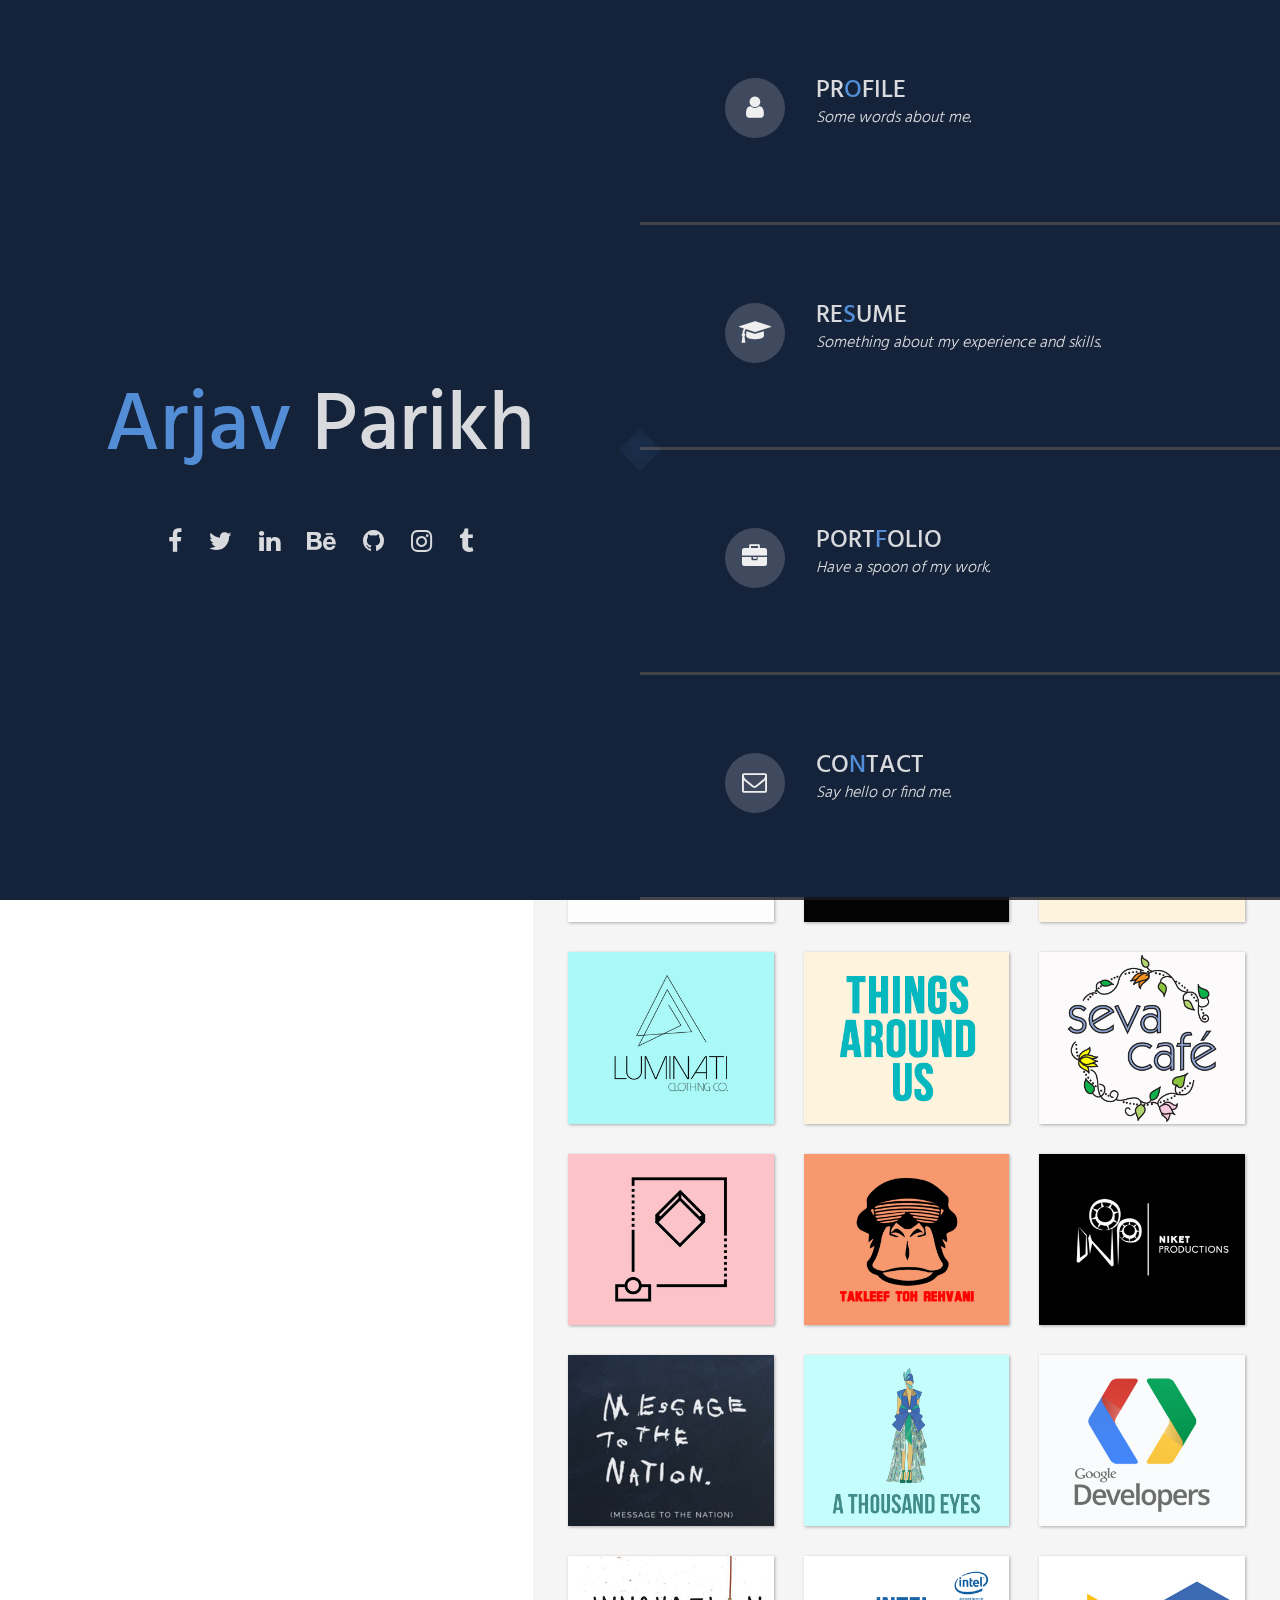
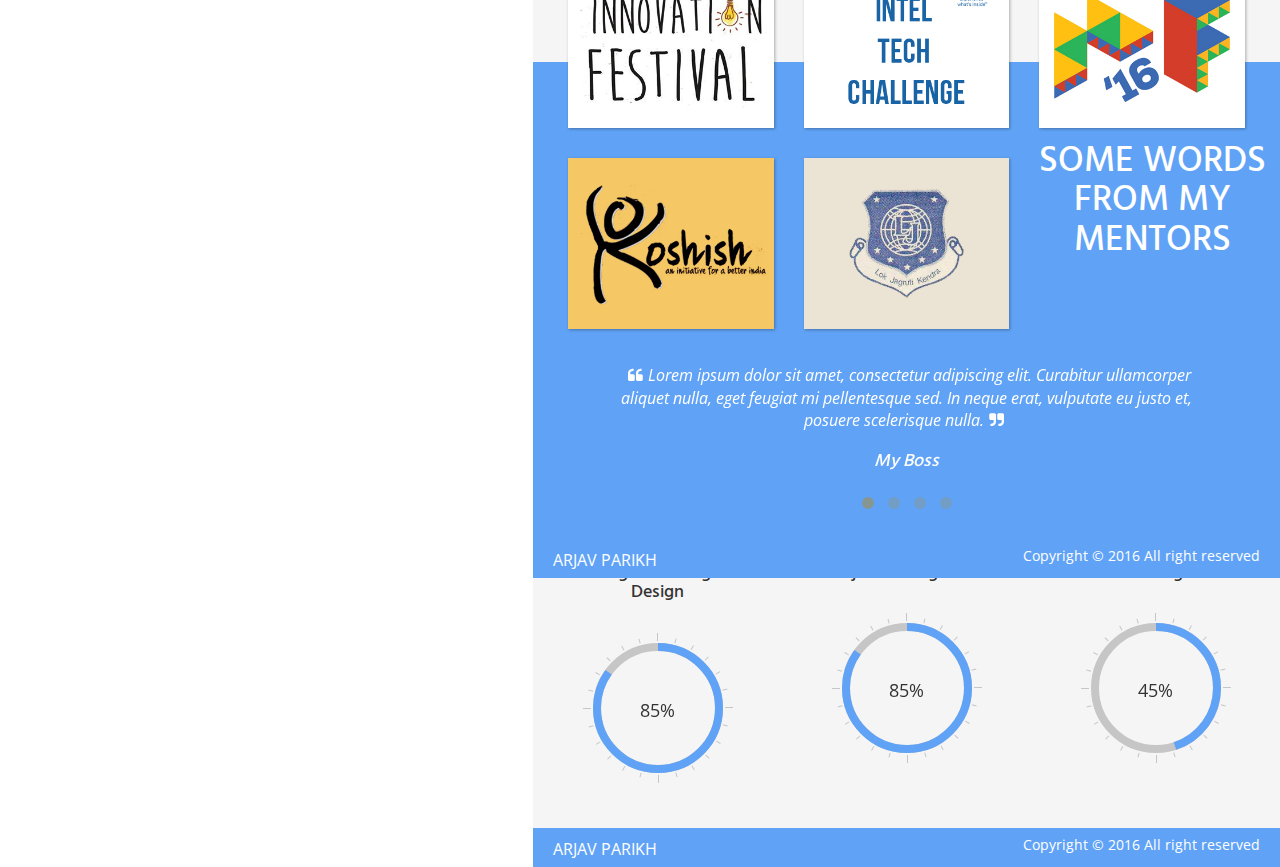
<file: index.html>
<!doctype html>
<html lang="en" class="no-js">
<head>

    <!--===============
    1 ) Head Section
    ================-->

    <meta charset="UTF-8">
    <meta http-equiv="X-UA-Compatible" content="IE=edge">
    <meta name="viewport" content="width=device-width, initial-scale=1, maximum-scale=1, user-scalable=no">
    <title> ARJAV PARIKH </title>

    <!--( a ) Fav Icon -->

    <link rel="icon" href="images/icon/fav_icon.gif">

    <!--( b ) CSS Stylesheets -->

    <!-- Bootstrap -->
    <link type="text/css" rel="stylesheet" href="bootstrap/css/bootstrap.min.css">
    <link rel="stylesheet" href="https://maxcdn.bootstrapcdn.com/bootstrap/3.3.7/css/bootstrap.min.css">
    <script src="https://ajax.googleapis.com/ajax/libs/jquery/3.1.1/jquery.min.js"></script>
    <script src="https://maxcdn.bootstrapcdn.com/bootstrap/3.3.7/js/bootstrap.min.js"></script>

    <!-- Library -->

    <link type="text/css" rel="stylesheet" href="library/font-awesome/css/font-awesome.min.css">
    <link type="text/css" rel="stylesheet" href="library/popup/popup.css">
    <link type="text/css" rel="stylesheet" href="library/owl-carousel/owl.carousel.css">
    <link type="text/css" rel="stylesheet" href="library/owl-carousel/owl.theme.css">
    <link href="https://fonts.googleapis.com/css?family=Hind|Open+Sans" rel="stylesheet">

    <!-- STYLE Sheets -->

    <link type="text/css" rel="stylesheet" href="css/style.blue.css">
    <link type="text/css" rel="stylesheet" href="css/responsive.css">

    <!--( c ) Javascript For Browser Support Issues -->

    <script type="text/javascript" src="library/modernizr/modernizr.js"></script>
    <!--[if lt IE 9]>
    <script src="https://oss.maxcdn.com/html5shiv/3.7.2/html5shiv.min.js"></script>
    <script src="https://oss.maxcdn.com/respond/1.4.2/respond.min.js"></script>
    <![endif]-->

</head>
<body>

<!--===========
2 ) Preloader
============-->

<div id="preloader">
    <div class="loader">
        <span></span>
        <span></span>
        <span></span>
        <span></span>
    </div>
</div>

<!--=========
3 ) Homepage
==========-->

<div class="home-page">

    <!--( a ) Introduction -->

    <div class="introduction">
        <img alt="" src="images/home_dp.jpg">
        <div class="mask">
        </div>
        <div class="intro-content">
            <h1> <span>Arjav</span> Parikh</h1>

            <p class="social-media hidden-xs">
                <a href="https://www.facebook.com/arjav12" class="fa fa-facebook" title="Facebook" target="_blank"></a>
                <a href="https://twitter.com/arjavparikh" class="fa fa-twitter" title="Twitter" target="_blank"></a>

                <a href="https://in.linkedin.com/in/arjavparikh" class="fa fa-linkedin" title="Linkedin" target="_blank"></a>
                <a href="https://www.behance.net/arjavparikh" class="fa fa-behance" title="Behance" target="_blank"></a>
                <a href="https://github.com/arjavparikh" class="fa fa-github" title="Github" target="_blank"></a>
                <a href="https://www.instagram.com/sirkermit" class="fa fa-instagram" title="Instagram" target="_blank"></a>
                <a href="https://www.arjavparikh.tumblr.com" class="fa fa-tumblr" title="Tumblr" target="_blank"></a>
                <!-- 
                <a href="https://www.facebook.com/arjav12" class="fa fa-facebook" data-toggle="tooltip"  title="Facebook" target="_blank"></a> -->
            </p>

            <!-- Social Media Icons [ END ] -->

        </div>
    </div>

    <!-- ( b ) Navigation Menu -->

    <div class="menu">
        <div class="profile-btn">
            <img alt="" src="images/menu/profile_btn.jpg">
            <div class="mask">
            </div>
            <div class="heading col-xs-11 col-xs-offset-1">
                <div class="col-xs-2 hidden-xs">
                    <i class="fa fa-user"></i>
                </div>
                <div class="col-sm-10">
                    <h2>PR<span>O</span>FILE</h2>
                    <h3>Some words about me.</h3>
                </div>
            </div>
        </div>

        <!-- Single Navigation Menu Button [ END ]  -->

        <div class="resume-btn">
            <img alt="" src="images/menu/resume_btn.jpg">
            <div class="mask">
            </div>
            <div class="heading col-xs-11 col-xs-offset-1">
                <div class="col-xs-2 hidden-xs">
                    <i class="fa fa-graduation-cap"></i>
                </div>
                <div class="col-sm-10">
                    <h2>RE<span>S</span>UME</h2>
                    <h3>Something about my experience and skills.</h3>
                </div>
            </div>
        </div>

        <!-- Single Navigation Menu Button [ END ]  -->

        <div class="portfolio-btn">
            <img alt="" src="images/menu/portfolio_btn.jpg">
            <div class="mask">
            </div>
            <div class="heading col-xs-11 col-xs-offset-1">
                <div class="col-xs-2 hidden-xs">
                    <i class="fa fa-briefcase"></i>
                </div>
                <div class="col-sm-10">
                    <h2>PORT<span>F</span>OLIO</h2>
                    <h3>Have a spoon of my work.</h3>
                </div>
            </div>
        </div>

        <!-- Single Navigation Menu Button [ END ]  -->

        <div class="contact-btn">
            <img alt="" src="images/menu/contact_btn.jpg">
            <div class="mask">
            </div>
            <div class="heading col-xs-11 col-xs-offset-1">
                <div class="col-xs-2 hidden-xs">
                    <i class="fa fa-envelope-o"></i>
                </div>
                <div class="col-sm-10">
                    <h2>CO<span>N</span>TACT</h2>
                    <h3>Say hello or find me.</h3>
                </div>
            </div>
        </div>

        <!-- Single Navigation Menu Button [ END ]  -->

    </div>
</div>

<!--=============
4 ) Close Button
==============-->

<div class="close-btn"></div>

<!--=============
5 ) Profile Page
==============-->

<div class="profile-page">

    <!--( a ) Profile Page Fixed Image Portion -->

    <div class="image-container col-md-5 col-sm-12">
        <div class="mask">
        </div>
        <div class="main-heading">
            <h1>PR<span>O</span>FILE</h1>
        </div>
    </div>

    <!--( b ) Profile Page Content -->


    <div class="content-container col-md-7 col-sm-12">

        <!--( A ) Story of Glory -->

        <div class="story clearfix">
            <h2 class="small-heading"> A Little Bit About Me</h2>
            <div class="col-lg-11 col-lg-offset-1">
                <div class="story-content clearfix">
                    <img alt="" src="images/dp.png" class="col-xs-offset-1 col-sm-offset-0 col-sm-4 col-xs-10">
                    <div class="col-sm-8 col-xs-12">

                        <!--
                        <p>
                             Arjav is a confused engineering student not into engineering. He is into start ups, social service and film making. Considering humor as a primary ingredient of life he has his own production house which makes short films based on humor. His aim behind this is to spread as many smiles as he can. He is very well connected among start ups and also helped in setting up an incubation cell in an institute in Ahmedabad. Other than that Arjav believes in pure sciences and self learning.
                        </p>
                        -->
                        </p>

                        Hello, I am Arjav Parikh and I stay in Ahmedabad, India. By education I am an engineer but I like to explore many different fields. My recent experiences count in travelling to 45+ cities in one year, authoring a book, teaching more then 4000 kids, also I have served as a volunteer with several organizations.
                        </p>
                        <p>

                            My two popular field of interests are "New media design" and "Service design". I like to create new art pieces using the latest technology as well as help people in setting up their services.
                        </p>
                        <p>

                            I like to play badminton, swim, watch movies, travel, write and teach. I like to talk a lot as well.
                        </p>
                    <div class="col-md-12">

                    
                      <a href="Resume.pdf" class="btn btn-default">Download Resume</a>

                        
                        </div>


                    </div>
                </div>
            </div>
        </div>

        <!--( B ) What Can I Do -->

        <div class="services-container clearfix">
            <h2 class="small-heading">Work roles I had till now</h2>
            <div class="services col-lg-4 col-md-6 col-sm-4">
                <i class="fa fa-wrench"></i>
                <h3>MAKER</h3>
                <p>
                    I like to make things. Whether from scrap or with brand new materials. The joy of experimenting with the things around me always maotivated me to make different things.
                </p>
            </div>

            <!-- Single Service Item [ END ]  -->

            <div class="services col-lg-4 col-md-6 col-sm-4">
                <i class="fa fa-book"></i>
                <h3>EDUCATION CONSULTANT</h3>
                <p>
                    I always felt that the education system needs a revamp. Branding myself as an educational consultant gave me many opportunities to make my inputs in the education system.
                </p>
            </div>

            <!-- Single Service Item [ END ]  -->

            <div class="services col-lg-4 col-md-6 col-sm-4">
                <i class="fa fa-users"></i>
                <h3>VOLUNTEER</h3>
                <p>
                    At some point in life you start getting happiness by making others happy. Volunteering with several Non Profit bodies and understanding the happiness in others life makes me the person I am today.
                </p>
            </div>

            <!-- Single Service Item [ END ]  -->

            <div class="services col-lg-4 col-md-6 col-sm-4">
                <i class="fa fa-rss"></i>
                <h3>Film Maker</h3>
                <p>
                    This is one of the newly discovered side of me. Over the year of 2015-2016 I travelled to more than 40 cities and carried many stories with me. Which I felt should be made available for all such like minded people.
                </p>
            </div>

            <!-- Single Service Item [ END ]  -->

            <div class="services col-lg-4 col-md-6 col-sm-4">
                <i class="fa fa-user"></i>
                <h3>SOCIAL MEDIA ARCHITECT</h3>
                <p>
                    The most interesting work role. Right from ideation to execution I could involve in lot many projects. This role made me learn a lot about many different responsibilities involved in a short span.
                </p>
            </div>

            <!-- Single Service Item [ END ]  -->

            <div class="services col-lg-4 col-md-6 col-sm-4">
                <i class="fa fa-hand-o-up"></i>
                <h3>TEACHER</h3>
                <p>
                    The best thing ever happened to me. Took workshops for more than 4000 students across India in just one year. Teaching them was learning to me.
                </p>
            </div>

            <!-- Single Service Item [ END ]  -->

        </div>



        <!--( D ) Footer -->

        <div class="footer clearfix">
            <a href="index.blue.html#">ARJAV PARIKH</a>
            <p>
                Copyright © 2016 All right reserved
            </p>
        </div>
    </div>
</div>

<!--=============
6 ) Resume Page
===============-->

<div class="resume-page">

    <!--( a ) Resume Page Fixed Image Portion -->

    <div class="image-container col-md-5 col-sm-12">
        <div class="mask">
        </div>
        <div class="main-heading">
            <h1>RE<span>S</span>UME</h1>
        </div>
    </div>

    <!--( b ) Resume Page Content -->

    <div class="content-container col-md-7 col-sm-12">

        <!--( A ) Education Section -->

        <div class="education clearfix">
            <h2 class="small-heading">EDUCATION</h2>

            <div class="education-container col-lg-10 col-lg-offset-1 col-md-12 col-md-offset-0 col-sm-10 col-sm-offset-1">
                <div class="item">
                    <div class="bullet hidden-xs">
                    </div>
                    <div class="education-content">
                        <h3>Kanoria Centre for Arts<span> / June 2016 - April 2017</span></h3>
                        <p>
                            Currently pursuing a one year "Foundation in Arts" certificate course at Kanoria Centre for Arts. Covering various aspects os Painting, Print Making and Sculpting.
                        </p>
                    </div>
                </div>


                <!-- Single Education Item [ END ] -->

                <div class="item">
                    <div class="bullet hidden-xs">
                    </div>
                    <div class="education-content">
                        <h3>Gujarat Technological University <span> / June 2012 - May 2016 </span> </h3>
                        <p>
                            Pursued a Baechlor in Engineering course at the LJ Institute of Engineering and Technology which falls under the GTU.
                        </p>
                    </div>
                </div>

                <!-- Single Education Item [ END ] -->

                <div class="item">
                    <div class="bullet hidden-xs">
                    </div>
                    <div class="education-content">
                        <h3>A. G. High School <span> / Schooling 2001 to 2012 (Grade 1 to 12) </span></h3>
                        <p>
                            The place where I had the best learning of my life. Represented Science and Quiz clubs.
                        </p>
                    </div>
                </div>


                <!-- Single Education Item [ END ] -->

            </div>
        </div>

        <!--( B ) Experience Section -->

        <div class="experience clearfix">
            <h2 class="small-heading">EXPERIENCE</h2>
            <div class="experience-container col-lg-10 col-lg-offset-1 col-md-12 col-md-offset-0 col-sm-10 col-sm-offset-1">


                <!-- Single Experience Item [ START ] -->

                <div class="item">
                    <div class="bullet hidden-xs">
                    </div>
                    <div class="experience-content">
                        <h3>Intern<span> / June 2014 - September 2014<br>
                            India Film Project</span></h3>
                        <!--
                        <p>
                            India Film Project is Asia's largest online and on-ground platform for you to make a film over the weekend, away from your huff-buff schedule, and showcase it to people around and get awarded.I was a part of the India Film Project marketing team. And the tasks i performed there are as follows:
                            </p>
                            <ul>
                            <li>Conducted workshops across few cities of India (Ahmedabad, Guhawati, Hubli, Surat, Baroda, Mumbai, Delhi, Chennai) </li>
                            <li>I used to call up Film Institutes to partner with IFP and send their students for the competition. </li>
                            <li>Created activities to encourage and increase the participation in it's final competition. </li>
                            </ul>
                        -->
                    </div>
                </div>

                <!-- Single Experience Item [ END ] -->

                <div class="item">
                    <div class="bullet hidden-xs">
                    </div>
                    <div class="experience-content">
                        <h3>Project Co-ordinator<span> / December 2014 - January 2015<br>
                            MIT Media Labs India Initiative</span></h3>
                        <!--
                        <p>
                            The Media Lab India Initiative is an effort by students and alumni from the MIT Media Lab to bring together a community of makers and creators across India, and to facilitate collaboration and sharing of ideas across boundaries of disciplines, institutions and culture. The goal is to create an environment much like at the MIT Media Lab, an environment that fosters creative exploration of ideas.

                            Over the past four years, MIT Media Lab India Initiative organized four workshops in Pune, Delhi, Ahmedabad and Bangalore. Each five-day workshop brings together hundreds of students with backgrounds in art, science, technology and design to collaborate in teams and to come up with prototypes and design concepts, which are showcased in an open house at the end of the workshop. Each workshop consists of a number of tracks or focus areas, conducted by two instructors from the Media Lab who guide about 50 students through the process of observing, brainstorming, and prototyping.less

                            I was the organizer of the Ahmedabad workshop which was from 16th January 2015 to 23 January 2015. <br>
                            My work included:
                            <ul>
                            <li>Managing application entries. </li>
                            <li>Managing promotional strategies for bringing more entries. </li>
                            <li>On field execution. </li>
                            <li>Coordinating with students and faculties and the venue administration. </li>
                            <li>Venue management. </li>
                            <li>Managing to set up the infrastructure at the venue. </li>
                            <li>Managing volunteers. </li>
                            <li>Look after event itinerary and make sure everything executes on time. </li>
                            </ul>
                        </p>
                        -->
                    </div>
                </div>

                <!-- Single Experience Item [ END ] -->

                <div class="item">
                    <div class="bullet hidden-xs">
                    </div>
                    <div class="experience-content">
                        <h3>Intern<span> / March 2015 - April 2015<br>
                            The Project Cafe</span></h3>
                        <!--
                        <p>
                            The Project Cafe is a young fresh initiative to bring together the spirit of art, functionality, business, food and drink. As a part of the internship at The Project Cafe I was associated with the communications.<br>
                            My work included:
                            <ul>
                            <li>Communicating with external entities about the cafe as and when needed. </li>
                            <li>Give inputs in social media strategies for the cafe. </li>
                            <li>Research about the cafe as a part of experimental marketing to get good analytics in opening the cafe in other cities. </li>
                            <li>Curate and approach various communities or artists and bring them on board to the cafe involving some sort of activity. </li>
                            <li>I also designed a huge sign for the cafe using my projection mapping skills so that it is visible from the nearby road. </li>
                            </ul>

                        </p>
                        -->
                    </div>
                </div>

                <!-- Single Experience Item [ END ] -->

                <div class="item">
                    <div class="bullet hidden-xs">
                    </div>
                    <div class="experience-content">
                        <h3>Chief Mentor<span> / October 2009 - March 2011<br>
                            Circuitricks</span></h3>
                        <!--
                        <p>
                            Teaching a kid how to speak, in Kindergarten, is equally difficult as teaching a kid the basics of electronics, in 6th grade. Today, a lot of educational systems continue enforcing a cliched style of introducing new topics, which fail to hook the student to a subject, blocking their creativity. While some schools, incorporate new methods of teaching to push creativity in students at young age, they fail to continue doing so when students move to higher grades.

                            We believe that if this gap is bridged, we will have students in high school who are better preapred for the global economy. Therefore, we created the CircuiTricks kit, which introduces a physics topic in a different manner, such that the students' creativity stays preserved!<br>

                            My work includes:
                            <ul>
                            <li>Teaching kids about electronics. </li>
                            <li>Teaching kids about the concept of circuitricks.</li>
                            <li>Making the kinds learn about the new innovation done at circuitricks. </li>
                            <li>Encouraging students to pursue design thinking from a very young age. </li>
                            <li>Teach tutorials from the circuitricks kit provided to school kids. </li>
                            </ul>


                        </p>
                        -->
                    </div>
                </div>

                <!-- Single Experience Item [ END ] -->

                <div class="item">
                    <div class="bullet hidden-xs">
                    </div>
                    <div class="experience-content">
                        <h3>Social Media Architect<span> / March 2015 - November 2015<br>
                            L J Group Of Institutes </span></h3>
                        <!--
                        <p>
                            My work includes:
                            <ul>
                            <li>Devising social media strategies and executing them. </li>
                            <li>Collection of data from various departments of the institute. </li>
                            <li>Managing content writers, photographers and graphic designers. </li>
                            <li>Designing social media campaigns. </li>
                            <li>Meeting requirements for social media with upcoming market trends. </li>
                            </ul>
                        </p>
                        -->
                    </div>
                </div>

                <!-- Single Experience Item [ END ] -->

                <div class="item">
                    <div class="bullet hidden-xs">
                    </div>
                    <div class="experience-content">
                        <h3>Volunteer<span> / August 2013 - March 2016<br>
                            Spandan Club NGO</span></h3>
                        <!--
                        <p>
                            Spandan Club is an activity club started by some enthusiastic people. Every Saturday volunteers of this group go to a school "Hira Laxmi Banker Viklang Vidhya Mandir" and teach the students things apart from their curriculum. As a part of the group I help students learn English. All the students in the school are handicapped and come from a poor background. <br>My duties:
                            <ul>
                            <li>Interact with the students in English language. </li>
                            <li>Teach them basic life skills. </li>
                            <li>Try to share views and reflections about the world. </li>
                            <li>Motivate the students to become a good leader in life.</li>
                            <li>Twice a year we gather funds from donors and plan a trip for the students to explore various parts of the city.</li>
                            </ul>
                        </p>
                        -->

                    </div>
                </div>

                <!-- Single Experience Item [ END ]

                <div class="item">
                    <div class="bullet hidden-xs">
                    </div>
                    <div class="experience-content">
                        <h3>Senior Web Designer<span> / October 2009 - March 2011<br>
                        Lorem Ipsum, Inc.</span></h3>
                        <p>
                            Maecenas hendrerit euismod lorem, vitae mollis odio consectetur a. Aliquam at viverra nunc. Fusce neque lectus, vehicula eget lectus ac, consequat mollis erat. Sed sed interdum nisl. Nulla maximus odio vitae turpis rhoncus tempus. Donec vel elit quis metus rutrum.
                        </p>
                    </div>
                </div>

                <!-- Single Experience Item [ END ]

                <div class="item">
                    <div class="bullet hidden-xs">
                    </div>
                    <div class="experience-content">
                        <h3>Senior Web Designer<span> / October 2009 - March 2011<br>
                        Lorem Ipsum, Inc.</span></h3>
                        <p>
                            Maecenas hendrerit euismod lorem, vitae mollis odio consectetur a. Aliquam at viverra nunc. Fusce neque lectus, vehicula eget lectus ac, consequat mollis erat. Sed sed interdum nisl. Nulla maximus odio vitae turpis rhoncus tempus. Donec vel elit quis metus rutrum.
                        </p>
                    </div>
                </div>

                <!-- Single Experience Item [ END ] -->

            </div>
        </div>

        <!--( C ) Skills Section -->

        <div class="skills clearfix">
            <h2 class="small-heading">SKILLS</h2>
            <div class="clearfix">
                <div class="skill-container col-sm-4">
                    <h3>Photoshop</h3>
                    <div class="skill" data-percent="60">
                        <span>60%</span>
                    </div>
                </div>

                <!-- Single Skills Item [ END ] -->

                <div class="skill-container col-sm-4">
                    <h3>Illustrator</h3>
                    <div class="skill" data-percent="65">
                        <span>65%</span>
                    </div>
                </div>

                <!-- Single Skills Item [ END ] -->

                <div class="skill-container col-sm-4">
                    <h3>Arduino</h3>
                    <div class="skill" data-percent="80">
                        <span>80%</span>
                    </div>
                </div>

                <!-- Single Skills Item [ END ] -->

                <div class="skill-container col-sm-4">
                    <h3> Strategic Planning and Design</h3>
                    <div class="skill" data-percent="85">
                        <span>85%</span>
                    </div>
                </div>

                <!-- Single Skills Item [ END ] -->

                <div class="skill-container col-sm-4">
                    <h3>Project Management</h3>
                    <div class="skill" data-percent="85">
                        <span>85%</span>
                    </div>
                </div>

                <!-- Single Skills Item [ END ] -->

                <div class="skill-container col-sm-4">
                    <h3>Coding</h3>
                    <div class="skill" data-percent="45">
                        <span>45%</span>
                    </div>
                </div>

                <!-- Single Skills Item [ END ] -->

            </div>
        </div>

        <!--( C ) Footer Section -->

        <div class="footer clearfix">
            <a href="index.blue.html#">ARJAV PARIKH</a>
            <p>
                Copyright © 2016 All right reserved
            </p>
        </div>
    </div>
</div>

<!--===============
7 ) Portfolio Page
================-->

<div class="portfolio-page">

    <!--( a ) Portfolio Page Fixed Image Portion -->

    <div class="image-container col-md-5 col-sm-12">
        <div class="mask">
        </div>
        <div class="main-heading">
            <h1>POR<span>T</span>FOLIO</h1>
        </div>
    </div>

    <!--( b ) Portfolio Page Content -->

    <div class="content-container col-md-7 col-sm-12">

        <!--( A ) Portfolio -->

        <div class="portfolio">
            <h2 class="small-heading">PORTFOLIO</h2>
            <div class="project-container">

                <div class="project-controls">
                    <button class="filter" data-filter="all">All</button>
                    <button class="filter" data-filter=".newmedia">New Media</button>
                    <button class="filter" data-filter=".entrepreneurship">Entrepreneurship</button>
                    <button class="filter" data-filter=".servicedesign">Service Design</button>
                    <button class="filter" data-filter=".graphic-design">Graphic Design</button>
                    <button class="filter" data-filter=".filmmaking">Film Making</button>
                    <button class="filter" data-filter=".socialwork">Volunteer/Social Work</button>
                    <button class="filter" data-filter=".teacher">Teacher</button>
                    <button class="filter" data-filter=".author">Author</button>
                    <button class="filter" data-filter=".misc">Misc</button>

                </div>

                <!-- Portfolio Control Buttons [ END ] -->

                <div class="projet-items clearfix" id="projects">


                    <!-- Single Portfolio Item [ START ] MTV NANO DRIVE -->
                    <!-- Portfolio Image -->

                    <div class="col-lg-4 col-md-6 col-sm-4 col-xs-6 mix socialwork mix misc">
                        <div class="project">
                            <a href="#portfolio-1" class="show-popup">
                                <img src="images/portfolio/thumbs/image_1_disp.jpg" alt="">
                                <div class="ovrly">
                                    <i class="fa fa-search"></i>
                                </div>
                            </a>
                        </div>
                    </div>

                    <!-- Popup Content -->

                    <div class="pop-up-box" id="portfolio-1">
                        <img alt="" src="images/portfolio/image_1_disp.jpg" class=" hidden-xs">
                        <div class="popup-content">
                            <h3>MTV Nano Drive [Contestant|2013] </h3>
                            <p>
                                Nano Drive with MTV was one of it's kind Digital show where travel enthusiasts travel across India every year for 21 days in 4 Tata Nano's across 4 zones of India; North East West & South.The teams have to survive the day with a mere budget of Rs. 4000 for food, fuel and stay for 4 people in the team.Across 21 days, every day, a full edited video is uploaded and shared on the MTV Networks. The contestants share photographs live from the journey. Points are given to each team based on the number of number of views their videos get, the number of likes, tweets and their social interaction online. At the end of the journey, team with the maximum social interaction (converted to points) wins. <br>
                                I was a contestant for the 17th day of Season 2.
                            <ul>
                                <li>My journey was from Palanpur (Gujarat) to Pali (Rajasthan). </li>
                                <li>We halted in Ranakpur for lunch. </li>
                                <li>Had interaction with the technical crew for the show. </li>
                                <li>Learned how shooting on such a large scale is done. </li>
                                <li>Interacted with localites. </li>
                            </ul>
                            </p>
                            <a href="https://www.mtvindia.com/mtv20/" target="_blank">MTV Website</a>
                        </div>
                    </div>

                    <!-- Single Portfolio Item [ END ] -->


                    <!-- Single Portfolio Item [ START ] India Film Project IFP -->
                    <!-- Portfolio Image -->

                    <div class="col-lg-4 col-md-6 col-sm-4 col-xs-6 mix servicedesign">
                        <div class="project">
                            <img src="images/portfolio/thumbs/image_2_disp.jpg" alt="">
                            <div class="ovrly">
                                <i class="fa fa-search"></i>
                            </div>
                            <div class="buttons">
                                <!-- <a href="index.blue.html#" class="fa fa-link"></a> -->
                                <a href="#portfolio-2" class="fa fa-search show-popup"></a>
                            </div>
                        </div>
                    </div>

                    <!-- Popup Content -->

                    <div class="pop-up-box" id="portfolio-2">
                        <img alt="" src="images/portfolio/image_2_disp.png" class=" hidden-xs">
                        <div class="popup-content">
                            <h3>India Film Project [2014 - Present] </h3>
                            <p>
                                Started as an intern I have been associated with the team till now.
                                India Film Project is Asia's largest online and on-ground competition which encourages a film buff to make a film over the weekend, away from your huff-buff schedule, and showcase it to people around and get awarded.<br>

                                With IFP I started my journey as an intern and had always been a support whenever needed. Gradually I merged more into the team and started helping in various aspects of the project. My major contribution remains in managing the flow of the project. <br>

                                This year (2016) more than 15000 filmakerfs from 700 plus teams participated, every year the participation increases. To figure out an efficient way for the registration process, communication channel as well as the film submissions is a task. I designed a very systematic solution using many different tools for the same. <br>

                                A glimpse of the process I designed has been penned down below:

                            <ul>
                                <li> Registration process was shifted from "Google Forms" to custom made registration form on the website which was linked to a SQL database. </li>
                                <li> An excel sheet was updated at regular intervals from the database to add new participants who register. This sheet was useful to the communication team.</li>
                                <li> For communication with the participants SMS and bulk emailers were used.</li>
                                <li> The films were accepted over "Airdrop" which was link to an email ID. A script was written to automatically start download from Airdrop as soon as a film was received. </li>
                            </ul>

                            </p>
                            <a href="https://indiafilmproject.co/" target="_blank">IFP Website</a>
                        </div>
                    </div>

                    <!-- Single Portfolio Item [ END ] -->


                    <!-- Single Portfolio Item [ START ] MIT MEDIA LABS -->
                    <!-- Portfolio Image -->

                    <div class="col-lg-4 col-md-6 col-sm-4 col-xs-6 mix socialwork">
                        <div class="project">
                            <img src="images/portfolio/thumbs/image_3_disp.jpg" alt="">
                            <div class="ovrly">
                                <i class="fa fa-search"></i>
                            </div>
                            <div class="buttons">
                                <!-- <a href="index.blue.html#" class="fa fa-link"></a> -->
                                <a href="#portfolio-3" class="fa fa-search show-popup"></a>
                            </div>
                        </div>
                    </div>

                    <!-- Popup Content -->

                    <div class="pop-up-box" id="portfolio-3" >
                        <img alt="" src="images/portfolio/image_3_disp.jpg" class=" hidden-xs">
                        <div class="popup-content">
                            <h3>MIT Media Labs India Initiative [Volunteer| January 2014] </h3>
                            <p>
                                The Media Lab India Initiative is an effort by students and alumni from the MIT Media Lab to bring together a community of makers and creators across India, and to facilitate collaboration and sharing of ideas across boundaries of disciplines, institutions and culture. The goal is to create an environment much like at the MIT Media Lab, an environment that fosters creative exploration of ideas.

                                Over the past four years, MIT Media Lab India Initiative organized four workshops in Pune, Delhi, Ahmedabad and Bangalore. Each five-day workshop brings together hundreds of students with backgrounds in art, science, technology and design to collaborate in teams and to come up with prototypes and design concepts, which are showcased in an open house at the end of the workshop. Each workshop consists of a number of tracks or focus areas, conducted by two instructors from the Media Lab who guide about 50 students through the process of observing, brainstorming, and prototyping. <br>
                                <br>
                                I was the organizer of the Ahmedabad workshop which was from 16th January 2015 to 23 January 2015.<br>
                                My role included: <br>
                            <ul>
                                <li>Managing application entries. </li>
                                <li>Managing promotional strategies for bringing more entries. </li>
                                <li>On field execution. </li>
                                <li>Coordinating with students and faculties and the venue administration. </li>
                                <li>Venue management. </li>
                                <li>Managing to set up the infrastructure at the venue. </li>
                                <li>Managing volunteers. </li>
                                <li>Look after event itinerary and make sure everything executes on time. </li>
                            </ul>
                            </p>
                            <a href="https://india.media.mit.edu/" target="_blank">MIT Website</a>
                        </div>
                    </div>

                    <!-- Single Portfolio Item [ END ] -->


                    <!-- Single Portfolio Item [ START ] TPC THE PROJECT CAFE -->
                    <!-- Portfolio Image -->

                    <div class="col-lg-4 col-md-6 col-sm-4 col-xs-6 mix misc">
                        <div class="project">
                            <img src="images/portfolio/thumbs/image_4_disp.jpg" alt="">
                            <div class="ovrly">
                                <i class="fa fa-search"></i>
                            </div>
                            <div class="buttons">
                                <!-- <a href="index.blue.html#" class="fa fa-link"></a> -->
                                <a href="#portfolio-4" class="fa fa-search show-popup"></a>
                            </div>
                        </div>
                    </div>

                    <!-- Popup Content -->

                    <div class="pop-up-box" id="portfolio-4">
                        <img alt="" src="images/portfolio/image_4_disp.jpg" class=" hidden-xs">
                        <div class="popup-content">
                            <h3>The Project Cafe [Internship | 2015] </h3>
                            <p>
                                The Project Cafe is a young fresh initiative to bring together the spirit of art, functionality, business, food and drink. As a part of the internship at The Project Cafe I was associated with the communications.<br>
                                <br>
                                My work included:
                            <ul>
                                <li>Communicating with external entities about the cafe as and when needed. </li>
                                <li>Give inputs in social media strategies for the cafe. </li>
                                <li>Research about the cafe as a part of experimental marketing to get good analytics in opening the cafe in other cities. </li>
                                <li>Curate and approach various communities or artists and bring them on board to the cafe involving some sort of activity. </li>
                                <li>I also designed a huge sign for the cafe using my projection mapping skills so that it is visible from the nearby road.
                                </li>
                            </ul>
                            </p>
                            <a href="https://www.theprojectcafe.in/" target="_blank">TPC Website</a>
                        </div>
                    </div>

                    <!-- Single Portfolio Item [ END ] -->


                    <!-- Single Portfolio Item [ START ] CIRCUITRICKS -->
                    <!-- Portfolio Image -->

                    <div class="col-lg-4 col-md-6 col-sm-4 col-xs-6 mix teacher mix servicedesign mix newmedia">
                        <div class="project">
                            <img src="images/portfolio/thumbs/image_5_disp.jpg" alt="">
                            <div class="ovrly">
                                <i class="fa fa-search"></i>
                            </div>
                            <div class="buttons">
                                <!-- <a href="index.blue.html#" class="fa fa-link"></a> -->
                                <a href="#portfolio-5" class="fa fa-search show-popup"></a>
                            </div>
                        </div>
                    </div>

                    <!-- Popup Content -->

                    <div class="pop-up-box" id="portfolio-5">
                        <img alt="" src="images/portfolio/image_5_disp.jpg" class=" hidden-xs">
                        <div class="popup-content">
                            <h3>Circuitricks [2014-2015] </h3>
                            <p>
                                Teaching a kid how to speak, in Kindergarten, is equally difficult as teaching a kid the basics of electronics, in 6th grade. Today, a lot of educational systems continue enforcing a cliched style of introducing new topics, which fail to hook the student to a subject, blocking their creativity. <br>

                                While some schools, incorporate new methods of teaching to push creativity in students at young age, they fail to continue doing so when students move to higher grades. We believe that if this gap is bridged, we will have students in high school who are better preapred for the global economy. Therefore, we created the CircuiTricks kit, which introduces a physics topic in a different manner, such that the students' creativity stays preserved!<br>

                                Circuitricks was in initiative by my friends Sohil Patel and Nirman Dave where I helped them in various concept and strategy design aspects. After the concept was ready we all handeled different aspects of the project. My major field of work included:
                            <ul>
                                <li>Making strategies about taking up this project to schools. </li>
                                <li>Designing an action plan for allocating and coordination with volunteers associated with this project. </li>
                                <li>Teaching kids about electronics. </li>
                                <li>Teaching kids about the concept of circuitricks.</li>
                                <li>Making the kinds learn about the new innovation done at circuitricks. </li>
                                <li>Encouraging students to pursue design thinking from a very young age. </li>
                                <li>Teach tutorials from the circuitricks kit provided to school kids. </li>
                            </ul>

                            More information about circuitricks is availabe on the website.


                            </p>
                            <a href="https://circuitricks.com/" target="_blank">Circuitricks Website</a>
                        </div>
                    </div>

                    <!-- Single Portfolio Item [ END ] -->


                    <!-- Single Portfolio Item [ START ] Spandan Club -->
                    <!-- Portfolio Image -->

                    <div class="col-lg-4 col-md-6 col-sm-4 col-xs-6 mix socialwork">
                        <div class="project">
                            <img src="images/portfolio/thumbs/image_6_disp.jpg" alt="">
                            <div class="ovrly">
                                <i class="fa fa-search"></i>
                            </div>
                            <div class="buttons">
                                <!-- <a href="index.blue.html#" class="fa fa-link"></a> -->
                                <a href="#portfolio-6" class="fa fa-search show-popup"></a>
                            </div>
                        </div>
                    </div>

                    <!-- Popup Content -->

                    <div class="pop-up-box" id="portfolio-6">
                        <img alt="" src="images/portfolio/image_6_disp.jpg" class=" hidden-xs">
                        <div class="popup-content">
                            <h3>Spandan Club [Volunteer | 2013-2016]</h3>
                            <p>
                                Spandan Club is an activity club started by some enthusiastic people. Every Saturday volunteers of this group go to a school named "Hira Laxmi Banker Viklang Vidhya Mandir" and teach the students things apart from their curriculum. As a part of the group I helped students learn English. All the students in the school are handicapped and they do not come from a finincially stable background. <br>

                                My duties:
                            <ul>
                                <li>Interact with the students in English language. </li>
                                <li>Teach them basic life skills. </li>
                                <li>Try to share views and reflections about the world. </li>
                                <li>Motivate the students to become a good leader in life. </li>
                                <li>Twice a year we gather funds from donors and plan a trip for the students to explore various parts of the city. </li>
                            </ul>
                            <br>

                            This activity gives me much peace and helps me feel good about me. Unfortunatelly they do not have any internet presence but if you want to know more about it then you can definitely contact me.
                            </p>
                            <!-- <a href="index.blue.html#">PREVIEW</a> -->
                        </div>
                    </div>

                    <!-- Single Portfolio Item [ END ] -->


                    <!-- Single Portfolio Item [ START ] Mobile Innovation Workstation MIW-->
                    <!-- Portfolio Image -->

                    <div class="col-lg-4 col-md-6 col-sm-4 col-xs-6 mix servicedesign">
                        <div class="project">
                            <img src="images/portfolio/thumbs/image_7_disp.jpg" alt="">
                            <div class="ovrly">
                                <i class="fa fa-search"></i>
                            </div>
                            <div class="buttons">
                                <!-- <a href="index.blue.html#" class="fa fa-link"></a> -->
                                <a href="#portfolio-7" class="fa fa-search show-popup"></a>
                            </div>
                        </div>
                    </div>

                    <!-- Popup Content -->

                    <div class="pop-up-box" id="portfolio-7">
                        <img alt="" src="images/portfolio/image_7_disp.jpg" class=" hidden-xs">
                        <div class="popup-content">
                            <h3>Mobile Innovation Workstation [2016]</h3>
                            <p>
                                This activity was undertaken for Intel's intervention in indonesia. <br><br>

                                <b>Problem:</b> Indonesia is a country which has more than 18000 islands. Setting up of labs everywhere adds a lot to the expenditure. Moreover the country is not ecnomically stable to setup labs and provide latest education to their population. <br><br>

                                <b>Solution:</b> We designed a MIW (Mobile innovation workstation) which is a suitcase consisting of basic fabrication and electronic tools. The suitcase also has manuals on how to use the tools. Moreover five activity specially designed keeping indonesia's problems in mind are added to bring conciousness among the children. <br><br>

                                There is a necessasity to set up a lab at one place now which can act as a base station. Volunteers can travel to different islands and educate the children there. It becomes very easy to transport the tools to different places.
                                <br><br>

                                The MIW was inaugurated by Hon'ble governer of indonesia Mr. XYZ <br><br>
                                <i>[Image: Inauguration ceremony of the MIW in Yogkarta]</i>

                                Please find a link to a small presentation explaining about the MIW.

                            </p>

                            <a href="https://goo.gl/HlPtjG" target="_blank"> MIW Presentation </a>
                        </div>
                    </div>

                    <!-- Single Portfolio Item [ END ] -->


                    <!-- Single Portfolio Item [ START ] Kermit -->
                    <!-- Portfolio Image -->

                    <div class="col-lg-4 col-md-6 col-sm-4 col-xs-6 mix entrepreneurship">
                        <div class="project">
                            <img src="images/portfolio/thumbs/image_8_disp.jpg" alt="">
                            <div class="ovrly">
                                <i class="fa fa-search"></i>
                            </div>
                            <div class="buttons">
                                <!-- <a href="index.blue.html#" class="fa fa-link"></a> -->
                                <a href="#portfolio-8" class="fa fa-search show-popup"></a>
                            </div>
                        </div>
                    </div>

                    <!-- Popup Content -->

                    <div class="pop-up-box" id="portfolio-8">
                        <img alt="" src="images/portfolio/image_8_disp.jpg" class=" hidden-xs">
                        <div class="popup-content">
                            <h3>The Kermit Project</h3>
                            <p>
                                The Kermit Project was started as an initiative to promote offline discussions where participants from a vast number of backgrounds gather and discuss. Slowly as days passsed the aim got narrowed down to a new theme everytime. Hence it became an offline forum for theme based discussions. <br></p>

                            <p>I pursued the kermit project as my own start up along with my studies. A lot of people suggested me various revenue models for this. I never ever thought about a revenue model as I loved doing it. Unfortunately due to lack of time this project had to be stopped 3 years. It was started on 28 July 2013 and we ended it on 28 July 2016.
                                <br></p>

                            <p>Through it's journey people from a lot of different fields participated. The highest participation we had once was 80 participants. The soul purpose of such an initiative was to have a grassroot networking plaform from folks of all backgrounds.
                                <br></p>

                            <p>The Kermit Project will always remain one of the very important projects in my life where I learned a majority of my lessons.
                            </p>

                            <i>[Image: Poster of one of the initial kermit meetup.]</i>


                            <a href="https://www.facebook.com/The-Kermit-Project-222136371259527/?fref=ts" target="_blank">Facebook Page</a>
                        </div>
                    </div>

                    <!-- Single Portfolio Item [ END ] -->


                    <!-- Single Portfolio Item [ START ] Machines around Us 9 -->
                    <!-- Portfolio Image -->

                    <div class="col-lg-4 col-md-6 col-sm-4 col-xs-6 mix author mix graphic-design">
                        <div class="project">
                            <img src="images/portfolio/thumbs/image_9_disp.jpg" alt="">
                            <div class="ovrly">
                                <i class="fa fa-search"></i>
                            </div>
                            <div class="buttons">
                                <!-- <a href="index.blue.html#" class="fa fa-link"></a> -->
                                <a href="#portfolio-9" class="fa fa-search show-popup"></a>
                            </div>
                        </div>
                    </div>

                    <!-- Popup Content -->

                    <div class="pop-up-box" id="portfolio-9">
                        <img alt="" src="images/portfolio/image_9_disp.jpg" class=" hidden-xs">
                        <div class="popup-content">
                            <h3>Machines Around Us</h3>
                            <p>
                                "Machines Around Us" is a book I authored. </p>
                            <p>
                                You see a lot of new things around you daily. It also happens that you interact with them often and use them. But, most of the times you never wonder how they work and do not bother even. All these things have basic science mechanisms behind them which you never bother to think about. These concepts if known well helps you to look that the daily objects with a different perspective. Such concepts if understood well helps a kid to tinker more.
                            </p>
                            <p>
                                Machines Around Us is one such concept which explains about the basic physics behind the objects found around.
                            </p>
                            <p>
                                The book was launched on 23 January 2016 at Makerfest in CEPT University of Ahmedabad. The entire book is conceptualized, written and designed by me. Saiprema Tiwari, a friend of mine helped me to make the beautiful illustrations in the book. Samip Mistry suggested me the layout for the same. Sohil Patel, helped me to actually publish my book. I would be thankful to all of them.
                            </p>
                            <p>
                                The book is available on Amazon India. Already 900+ copies of the book has already been sold and I am hoping that it reaches more people.

                                With Machines Around Us I wish to enhance the creativity behind the thinking of the kids and their inclination towards the reason behind daily machines.
                            </p>
                            <a href="https://www.amazon.in/Machines-Around-Us-Things/dp/1530325218/ref=sr_1_1?ie=UTF8&qid=1478003890&sr=8-1&keywords=machines+around+us">Amazon Link</a>
                        </div>
                    </div>

                    <!-- Single Portfolio Item [ END ] -->


                    <!-- Single Portfolio Item [ START ] Luminati 10 -->
                    <!-- Portfolio Image -->

                    <div class="col-lg-4 col-md-6 col-sm-4 col-xs-6 mix entrepreneurship mix newmedia">
                        <div class="project">
                            <img src="images/portfolio/thumbs/image_10_disp.jpg" alt="">
                            <div class="ovrly"><i class="fa fa-search"></i>
                            </div>
                            <div class="buttons">
                                <!-- <a href="index.blue.html#" class="fa fa-link"></a> -->
                                <a href="#portfolio-10" class="fa fa-search show-popup"></a>
                            </div>
                        </div>
                    </div>

                    <!-- Popup Content -->

                    <div class="pop-up-box" id="portfolio-10">
                        <img alt="" src="images/portfolio/image_10_disp.jpg" class=" hidden-xs">
                        <div class="popup-content">
                            <h3>Project Luminati</h3>
                            <p>
                                This was an effort in collaboration with a fashion designer friend of mine. We managed to create a collection which had the combination of "High fashion" and "Wearable electronics". The end product were stunning garments which we also wore to some parties for consumer feedback and people loved it.</p>

                            <p>
                                Project Luminati is an amalgamation of fashion and technology which strives to create affordable e-textiles to utilize for entertainment, advertisement and special occasions. Luminati aims to construct a very wide variety of garments which can be used for a large number of uses.
                            </p>
                            <p>
                                I am doing pursuing this project with my friend Ayush Singh who is a fashion designer.
                            </p>
                            <p>
                                The link below redirects to a youtube video of some garments we have made till now.

                                <a href="https://www.youtube.com/watch?v=I20VmJPqLqs">Video Link</a>
                        </div>
                    </div>

                    <!-- Single Portfolio Item [ END ] -->

                    <!-- Single Portfolio Item [ START ] Things Around Us 11 -->
                    <!-- Portfolio Image -->

                    <div class="col-lg-4 col-md-6 col-sm-4 col-xs-6 mix entrepreneurship mix teacher">
                        <div class="project">
                            <img src="images/portfolio/thumbs/image_11_disp.jpg" alt="">
                            <div class="ovrly"><i class="fa fa-search"></i>
                            </div>
                            <div class="buttons">
                                <!-- <a href="index.blue.html#" class="fa fa-link"></a> -->
                                <a href="#portfolio-11" class="fa fa-search show-popup"></a>
                            </div>
                        </div>
                    </div>

                    <!-- Popup Content -->

                    <div class="pop-up-box" id="portfolio-11">
                        <img alt="" src="images/portfolio/image_11_disp.jpg" class=" hidden-xs">
                        <div class="popup-content">
                            <h3>Things Around Us </h3>
                            <p>
                                Things around us is not just another concept, but also and attempt to encourage everyone around us to create more. Under this project I wish to encourage kids more and more towards emphasising on basic science behind day to day things. I wish to execute this in the form of books, android apps and toys.
                            </p>
                            <p>
                                I have already published a book named "Machines Around Us" under this title which is a childrens book on physics. My upcoming project is "Elements Around Us" which would be a book on Chemistry. I want to bring it up as a series of books which includes topics such as Biology, Maths and Electronics as well.
                            </p>
                            <p>
                                I would like to give credits to my friend Jimish Parekh for making a wonderful website for this project.
                            </p>

                            <a href="https://thingsaround.us/">Website</a>
                        </div>
                    </div>

                    <!-- Single Portfolio Item [ END ] -->


                    <!-- Single Portfolio Item [ START ] Seva Cafe 12 -->
                    <!-- Portfolio Image -->

                    <div class="col-lg-4 col-md-6 col-sm-4 col-xs-6 mix socialwork">
                        <div class="project">
                            <img src="images/portfolio/thumbs/image_12_disp.jpg" alt="">
                            <div class="ovrly"><i class="fa fa-search"></i>
                            </div>
                            <div class="buttons">
                                <!-- <a href="index.blue.html#" class="fa fa-link"></a> -->
                                <a href="#portfolio-12" class="fa fa-search show-popup"></a>
                            </div>
                        </div>
                    </div>

                    <!-- Popup Content -->

                    <div class="pop-up-box" id="portfolio-12">
                        <img alt="" src="images/portfolio/image_12_disp.jpg" class=" hidden-xs">
                        <div class="popup-content">
                            <h3>Seva Cafe</h3>
                            <p>
                                Seva Café is an experiment in the shared joy that comes from humble giving and selfless service. The wholesome meals are cooked and served with love by volunteers and offered to guests as a genuine gift, for which they are free to pay from their heart. This goes towards cooking the next days meals, and so the chain has continued for more than 10 years. It is an initiative supported entirely by the community, in an effort to connect with our peers.

                            </p>
                            <p>

                                It is this exchange of thought that can help bring about an understanding of those around us. For example, I may work with a woman empowerment organization, but I might understand my work better if I spend an evening cooking food with an 'underprivileged' woman.

                            </p>
                            <p>

                                I have been a regular volunteer at this place since last 6 years. A typical day at seva cafe starts with a prayer followed by allotment of chores. May it be cooking, washing dishes or serving, it gives the best feeling ever. The positive atmosphere over there motivates you more and more. You end your days with sharing meals with other volunteers and talking to them.
                            </p>
                            <p>

                                This place has played an important part in making me what I am today.



                            </p>
                            <a href="https://www.movedbylove.org/projects/sevacafe/">Website</a>

                        </div>
                    </div>

                    <!-- Single Portfolio Item [ END ] -->

                    <!-- Single Portfolio Item [ START ] Projection Mapping 13 -->
                    <!-- Portfolio Image -->

                    <div class="col-lg-4 col-md-6 col-sm-4 col-xs-6 mix graphic-design mix newmedia">
                        <div class="project">
                            <img src="images/portfolio/thumbs/image_13_disp.jpg" alt="">
                            <div class="ovrly"><i class="fa fa-search"></i>
                            </div>
                            <div class="buttons">
                                <!-- <a href="index.blue.html#" class="fa fa-link"></a> -->
                                <a href="#portfolio-13" class="fa fa-search show-popup"></a>
                            </div>
                        </div>
                    </div>

                    <!-- Popup Content -->

                    <div class="pop-up-box" id="portfolio-13">
                        <img alt="" src="images/portfolio/image_13_disp.jpg" class=" hidden-xs">
                        <div class="popup-content">
                            <h3>Exploring Projection Mapping</h3>
                            <p>
                                As you can see in the images it appears to be some cool t-shirt.

                            </p>
                            <p>
                                Well, this could have not been possible without projection mapping technology. This was my final year project for my Engineering in 2015. Tinkering with this technology was my project but I eventually created something very interesting out of this.
                            </p>
                            <p>
                                I created something to use Projection Mapping in visual merchandising for stores. Visual Merchandising is required in almost all the garment stores. With my creation it becomes quite easy to demonstrate all the garments speedily.
                            </p>
                            <p>
                                Using the traditional methods creating a mapping on a mannequin was quite difficult, but I figured out a way. It took me quite sometime to figure out the process but the end product was very interesting. The image below explains the process I designed.
                            </p>

                            <img alt="" src="images/portfolio/image_13_disp.jpg" class=" hidden-xs">
                            <p></p>
                            <p>
                                The link below would lead you to a video which shows the working of my project.
                            </p>

                            </p>

                            <a href="https://www.youtube.com/watch?v=I20VmJPqLqs">Video Link</a>

                        </div>
                    </div>

                    <!-- Single Portfolio Item [ END ] -->


                    <!-- Single Portfolio Item [ START ] Takleef toh rehvani 14 -->
                    <!-- Portfolio Image -->

                    <div class="col-lg-4 col-md-6 col-sm-4 col-xs-6 mix entrepreneurship mix filmmaking">
                        <div class="project">
                            <img src="images/portfolio/thumbs/image_14_disp.jpg" alt="">
                            <div class="ovrly"><i class="fa fa-search"></i>
                            </div>
                            <div class="buttons">
                                <!-- <a href="index.blue.html#" class="fa fa-link"></a> -->
                                <a href="#portfolio-14" class="fa fa-search show-popup"></a>
                            </div>
                        </div>
                    </div>

                    <!-- Popup Content -->

                    <div class="pop-up-box" id="portfolio-14">
                        <img alt="" src="images/portfolio/image_14_disp.jpg" class=" hidden-xs">
                        <div class="popup-content">
                            <h3>Takleef toh rehvani </h3>
                            <p>
                                "Takleef Toh Rehvani" was started as a youtube prank channel. As a part of it we used to pranks on random people and publish the videos on youtube.
                            </p>
                            <p>
                                Slowly and gradually we started taking film editing and marketing projects under this domain. Our major contribution was to Niket Productions where we were a part of several films.
                            </p>
                            <p>
                                The below link would redirect you to the youtube channel.
                            </p>
                            <a href="https://www.youtube.com/user/takleeftohrehvani">Channel Link</a>
                        </div>
                    </div>

                    <!-- Single Portfolio Item [ END ] -->

                    <!-- Single Portfolio Item [ START ] Niket Productions 15 -->
                    <!-- Portfolio Image -->

                    <div class="col-lg-4 col-md-6 col-sm-4 col-xs-6 mix filmmaking">
                        <div class="project">
                            <img src="images/portfolio/thumbs/image_15_disp.jpg" alt="">
                            <div class="ovrly"><i class="fa fa-search"></i>
                            </div>
                            <div class="buttons">
                                <!-- <a href="index.blue.html#" class="fa fa-link"></a> -->
                                <a href="#portfolio-15" class="fa fa-search show-popup"></a>
                            </div>
                        </div>
                    </div>

                    <!-- Popup Content -->

                    <div class="pop-up-box" id="portfolio-15">
                        <img alt="" src="images/portfolio/image_15_disp.jpg" class=" hidden-xs">
                        <div class="popup-content">
                            <h3>Niket Productions </h3>
                            <p>
                                Niket Production is a small film production unit started by my friend Nachiket. I joined his team as an editor and a film marketer. Under this domain the short films we made were in "Gujarati" language.
                            </p>
                            <p>
                                Out of all, three short films became quite popular. They are listed as below:
                            <ul>
                                <li> Chaar Bekaar - 70,000 views </li>
                                <li> Aa toh kai jeevan che - 60,000 views </li>
                                <li> Chaar Bekaar 2 - 40,000 views </li>
                            </ul>
                            </p>
                            <p>
                                Please find below a link to the youtube channel, where you'll find all our films.
                            </p>
                            <a href="https://www.youtube.com/channel/UCunOxZltVcct_Q2kthcuQpg">Youtube Channel Link</a>
                        </div>
                    </div>

                    <!-- Single Portfolio Item [ END ] -->

                    <!-- Single Portfolio Item [ START ] Message To the nation 16 -->
                    <!-- Portfolio Image -->

                    <div class="col-lg-4 col-md-6 col-sm-4 col-xs-6 mix filmmaking">
                        <div class="project">
                            <img src="images/portfolio/thumbs/image_16_disp.jpg" alt="">
                            <div class="ovrly"><i class="fa fa-search"></i>
                            </div>
                            <div class="buttons">
                                <!-- <a href="index.blue.html#" class="fa fa-link"></a> -->
                                <a href="#portfolio-16" class="fa fa-search show-popup"></a>
                            </div>
                        </div>
                    </div>

                    <!-- Popup Content -->

                    <div class="pop-up-box" id="portfolio-16">
                        <img alt="" src="images/portfolio/image_16_disp.jpg" class=" hidden-xs">
                        <div class="popup-content">
                            <h3> Message to the Nation </h3>
                            <p>
                                Message to the nation was a short film made on the ocassion of Indian Independance Day in 2016. Independence day is celebrated all across India and a national holiday is also declared on that day.
                            </p>
                            <p>
                                I participated in making of the film and helped the cast in all way possible. I was responsible for marketing and pormotions of the video which was eventually released on Youtube.
                            </p>
                            <p>
                                You can go through the video in the given link.
                            </p>
                            <a href="https://www.youtube.com/watch?v=9hwNwWc1CmE&t=8s">Video Link</a>
                        </div>
                    </div>

                    <!-- Single Portfolio Item [ END ] -->

                    <!-- Single Portfolio Item [ START ] A thousand eyes 17 -->
                    <!-- Portfolio Image -->

                    <div class="col-lg-4 col-md-6 col-sm-4 col-xs-6 mix newmedia">
                        <div class="project">
                            <img src="images/portfolio/thumbs/image_17_disp.jpg" alt="">
                            <div class="ovrly"><i class="fa fa-search"></i>
                            </div>
                            <div class="buttons">
                                <!-- <a href="index.blue.html#" class="fa fa-link"></a> -->
                                <a href="#portfolio-17" class="fa fa-search show-popup"></a>
                            </div>
                        </div>
                    </div>

                    <!-- Popup Content -->

                    <div class="pop-up-box" id="portfolio-17">
                        <img alt="" src="images/portfolio/image_17_disp.jpg" class=" hidden-xs">
                        <div class="popup-content">
                            <h3> A Thousand Eyes </h3>
                            <p>
                                A thousand eyes is an electronic garment I am currently making (as on 1 December 2016)  for a fashion show in Canada.
                            </p>
                            <p>

                                The garment takes its colour story from the vibrant peacock colours.
                                Furthur more the prints and the danglers are an inspiration from peacocks feathers and the way the open up during rains. The light effects on the surface would further add to the peacock’s shimmering resembelance.
                            </p>
                            <p>

                                The fabric used the garment would be majorly viscose or dual tone silk to achieve the natural shimmering effect of a peacock’s body while maintaining a soft appearance. The shoulder pieces and danglers would be backed with buckrum or high density fusing to provide a stiff appearance. LED would be incorporated by creating sections and piping on the insides of the garment, they would further be backed by foam layers or other mediums to give the LEDs a diffusing effect. The surface will consist of ornamentation techniques such as digital prints and some handworked areas by artisans.
                            </p>
                            <p>
                                The Behance link given below contains the entire documentation of the garment.
                            </p>

                            <a href="https://www.behance.net/gallery/46193941/Vector-Portraits">Behance Link</a>
                        </div>
                    </div>

                    <!-- Single Portfolio Item [ END ] -->

                    <!-- Single Portfolio Item [ START ] Google Developer Group Ahmedabad 18 -->
                    <!-- Portfolio Image -->

                    <div class="col-lg-4 col-md-6 col-sm-4 col-xs-6 mix socialwork">
                        <div class="project">
                            <img src="images/portfolio/thumbs/image_18_disp.jpg" alt="">
                            <div class="ovrly"><i class="fa fa-search"></i>
                            </div>
                            <div class="buttons">
                                <!-- <a href="index.blue.html#" class="fa fa-link"></a> -->
                                <a href="#portfolio-18" class="fa fa-search show-popup"></a>
                            </div>
                        </div>
                    </div>

                    <!-- Popup Content -->

                    <div class="pop-up-box" id="portfolio-18">
                        <img alt="" src="images/portfolio/image_18_disp.jpg" class=" hidden-xs">
                        <div class="popup-content">
                            <h3> Google Developer Group Ahmedabad </h3>
                            <p>
                                Well, that's the local Google Developer Groups body. They plan regular meetup/events to discuss, share experience, share and get knowledge amongst the group.
                            </p>
                            <p>
                                I had been an active volunteer associated with this group. I was one of the core organizers for the Google Mapathon in 2013.
                            </p>
                            <p>
                                Managing an event of this scale was an experience in itself. 350+ partcipants from all across India for an event which went on for two days.
                            </p>
                            <p>
                                The major reason I am including this activity in my portfolio is because this is where I started. All my motivation to doing such random things in life started from here.
                            </p>
                            <p>
                                Below is a link to their website.
                            </p>
                            <a href="https://www.gdgahmedabad.com/">GDG Ahmedabad Website</a>
                        </div>
                    </div>

                    <!-- Single Portfolio Item [ END ] -->

                    <!-- Single Portfolio Item [ START ] Innovation Festival 19 -->
                    <!-- Portfolio Image -->

                    <div class="col-lg-4 col-md-6 col-sm-4 col-xs-6 mix teacher mix servicedesign mix newmedia">
                        <div class="project">
                            <img src="images/portfolio/thumbs/image_19_disp.jpg" alt="">
                            <div class="ovrly"><i class="fa fa-search"></i>
                            </div>
                            <div class="buttons">
                                <!-- <a href="index.blue.html#" class="fa fa-link"></a> -->
                                <a href="#portfolio-19" class="fa fa-search show-popup"></a>
                            </div>
                        </div>
                    </div>

                    <!-- Popup Content -->

                    <div class="pop-up-box" id="portfolio-19">
                        <img alt="" src="images/portfolio/image_19_disp.jpg" class=" hidden-xs">
                        <div class="popup-content">
                            <h3> Innovation Festival </h3>
                            <p>
                                Organised several worksops and supported the teams at the innovation festival.

                                What is Innovation Festival?
                                Innovation festival is a celebration. As a part we built Technology Creators & Solution Providers. Students exhibited their Ideas which were in the form of prototypes. At Innovation Festival students came up with finest and the ground breaking ideas from across the nation.
                            <p>
                            </p>
                            After a series of Makeathons and Ideathons during the Intel Tech Challenge this are the best ideas that are going to exhibited on this special day. Along with the exhibition there were amazing workshops and talks by several influential personalities from the Maker Community.
                            <p>
                            <p>
                                As a part of this event powered by Intel, my role was to mentor the participating kids and make their projects ready. We created various arduino based projects on Intel Gallileo and Intel Edison together.
                            </p>
                            <p>
                                For details on the projects refere to Intel Tech Challenge. There is a link given below to innovation festival facebook page.
                            </p>


                            <a href="https://www.facebook.com/Innovation-Festival-2016-1638834146400051/?fref=ts">Facebook Page</a>
                        </div>
                    </div>

                    <!-- Single Portfolio Item [ END ] -->


                    <!-- Single Portfolio Item [ START ] Intel Tech Challenge 20 -->
                    <!-- Portfolio Image -->

                    <div class="col-lg-4 col-md-6 col-sm-4 col-xs-6 mix teacher mix servicedesign mix newmedia">
                        <div class="project">
                            <img src="images/portfolio/thumbs/image_20_disp.jpg" alt="">
                            <div class="ovrly"><i class="fa fa-search"></i>
                            </div>
                            <div class="buttons">
                                <!-- <a href="index.blue.html#" class="fa fa-link"></a> -->
                                <a href="#portfolio-20" class="fa fa-search show-popup"></a>
                            </div>
                        </div>
                    </div>

                    <!-- Popup Content -->

                    <div class="pop-up-box" id="portfolio-20">
                        <img alt="" src="images/portfolio/image_20_disp.jpg" class=" hidden-xs">
                        <div class="popup-content">
                            <h3> Intel Tech Challenge </h3>
                            <p>
                                Intel Tech Challenge was an initative to spread knowledge about Design Thinking and Electronics across school students in India.
                            </p>
                            <p>
                                As a part of this project I started my journey from September 2015 till March 2016. Here, I designed the entire curriculums for the project.
                            </p>
                            <p>
                                The teaching scheme was divided into two parts: Ideathons and Makeathons.
                            </p>
                            <p>
                            <ul>
                                <li><b>Ideathon:</b> An ideathon is a 2 hour session which is addressed to all the interested students in a school. It involved talking to them about innovation and motivating them towards thinking something new to solve problems which they find around themselves. </li>
                                <li><b>Makeathon:</b> A makeathon is a two day process. Selected students from ideathon are called for a makeathon. Here they are taught about design thinking and electronics. They are motivated to solve a probem they find around themselves. A large amount of electronic components are given to them for their aid. By the end of second day they end up making a project prototype. </li>
                            </ul>
                            </p>
                            <p>
                                I am glad that I got a chance to address more than 4000 students as a part of this programme.
                            </p>



                        </div>
                    </div>

                    <!-- Single Portfolio Item [ END ] -->


                    <!-- Single Portfolio Item [ START ] Makerfest 21 -->
                    <!-- Portfolio Image -->

                    <div class="col-lg-4 col-md-6 col-sm-4 col-xs-6 mix socialwork">
                        <div class="project">
                            <img src="images/portfolio/thumbs/image_21_disp.jpg" alt="">
                            <div class="ovrly"><i class="fa fa-search"></i>
                            </div>
                            <div class="buttons">
                                <!-- <a href="index.blue.html#" class="fa fa-link"></a> -->
                                <a href="#portfolio-21" class="fa fa-search show-popup"></a>
                            </div>
                        </div>
                    </div>

                    <!-- Popup Content -->

                    <div class="pop-up-box" id="portfolio-21">
                        <img alt="" src="images/portfolio/image_21_disp.jpg" class=" hidden-xs">
                        <div class="popup-content">
                            <h3> Makerfest </h3>
                            <p>
                                Makerfest is an informal local event typically organized by volunteers/change makers like you and me. From once to several times a year, small groups of like minded people gather local volunteers in their own community (university, neighborhood, village, apartment complex) and decide to celebrate the makers they know – who have good social, environmental and economic impact in their local communities.
                            </p>
                            <p>
                                Makerfest Ahmedabad is the largest maker gathering in India which started in 2014. Makers from all across India are invited to demonstrate their projects and interact.
                            </p>
                            <p>
                                I was a part of the organising team in the year 2015. This event made me some good memories and exceptional event managemet capabilities.
                            </p>
                            <p>
                                The link below leads to the makerfest website.
                            </p>

                            <a href="https://www.makerfest.com/">Makerfest Website</a>
                        </div>
                    </div>

                    <!-- Single Portfolio Item [ END ] -->


                    <!-- Single Portfolio Item [ START ] Koshish 22 -->
                    <!-- Portfolio Image -->

                    <div class="col-lg-4 col-md-6 col-sm-4 col-xs-6 mix socialwork">
                        <div class="project">
                            <img src="images/portfolio/thumbs/image_22_disp.jpg" alt="">
                            <div class="ovrly"><i class="fa fa-search"></i>
                            </div>
                            <div class="buttons">
                                <!-- <a href="index.blue.html#" class="fa fa-link"></a> -->
                                <a href="#portfolio-22" class="fa fa-search show-popup"></a>
                            </div>
                        </div>
                    </div>

                    <!-- Popup Content -->

                    <div class="pop-up-box" id="portfolio-22">
                        <img alt="" src="images/portfolio/image_22_disp.jpg" class=" hidden-xs">
                        <div class="popup-content">
                            <h3> Koshish </h3>

                            <p>
                                Koshish was an initiative by students of Nirma University towards making the country a better place to live in.
                            </p>
                            <p>
                                As a part of this they invited various groups from different colleges across the state. The challenge was to form a team of at least 15 people and participate. Once you participate they give you 17 tasks to compelete within a span of 30 days. The most interesting thing was that these 17 tasks were all based on social services.
                            </p>
                            <p>
                                Yes, we made a team an finished all the 17 tasks. Some tasks which I found very interesting are:
                            <ul>
                                <li> Disengage a child labourer.</li>
                                <li> Install a toilet. </li>
                                <li> Make someone happy. </li>
                                <li> Perform a street play on female injustice.</li>
                                <li> Organize a talent hunt in a slum. </li>
                            </ul>
                            </p>
                            <p>
                                This was one of the most interesting social activity I ever did and working with a team taught me a lot.
                            </p>



                        </div>
                    </div>

                    <!-- Single Portfolio Item [ END ] -->

                    <!-- Single Portfolio Item [ START ] LJK 23 -->
                    <!-- Portfolio Image -->

                    <div class="col-lg-4 col-md-6 col-sm-4 col-xs-6 mix misc">
                        <div class="project">
                            <img src="images/portfolio/thumbs/image_23_disp.jpg" alt="">
                            <div class="ovrly"><i class="fa fa-search"></i>
                            </div>
                            <div class="buttons">
                                <!-- <a href="index.blue.html#" class="fa fa-link"></a> -->
                                <a href="#portfolio-23" class="fa fa-search show-popup"></a>
                            </div>
                        </div>
                    </div>

                    <!-- Popup Content -->

                    <div class="pop-up-box" id="portfolio-23">
                        <img alt="" src="images/portfolio/image_23_disp.jpg" class=" hidden-xs">
                        <div class="popup-content">
                            <h3> Social Media Architect at LJK Institutes </h3>
                            <p>
                                The LJK group has more than 9 institutes within it. It was very important to have an online presence for them and promote themselves.
                            </p>
                            <p>
                                They hired me as a Social Media Architect. I performed my task thoroughly by bringing it's presence on all required social media and promoting it. My work span of nine months as a social media architect made me think beyond what I used my facebooka account for.
                            <p>
                            <p>
                                Below are the links to their online presence.
                            </p>
                            <a href="https://ljinstitutes.org/">Website</a>
                            <a href="https://www.facebook.com/ljgroupofinstitutesofficial/?fref=ts">Facebook Page</a>

                        </div>
                    </div>

                    <!-- Single Portfolio Item [ END ] -->


                </div>
            </div>
        </div>

        <!--( B ) Testimonials Section -->

        <div class="testimonials clearfix">
            <h2 class="small-heading">SOME WORDS FROM MY MENTORS</h2>
            <div class="testimonials-container col-sm-10 col-sm-offset-1">
                <div class="owl-carousel">
                    <div>
                        <p>
                            <i class="fa fa-quote-left"></i>Lorem ipsum dolor sit amet, consectetur adipiscing elit. Curabitur ullamcorper aliquet nulla, eget feugiat mi pellentesque sed. In neque erat, vulputate eu justo et, posuere scelerisque nulla.<i class="fa fa-quote-right"></i>
                        </p>
                        <h3>My Boss</h3>
                    </div>

                    <!-- Single Testimonial Item [ END ] -->

                    <div>
                        <p>
                            <i class="fa fa-quote-left"></i>Sed vulputate nibh id molestie efficitur. Maecenas cursus est a quam ullamcorper, eu iaculis ullamcorper. Maecenas pretium aliquet mi, tincidunt semper lectus rutrum et.<i class="fa fa-quote-right"></i>
                        </p>
                        <h3>My friend</h3>
                    </div>

                    <!-- Single Testimonial Item [ END ] -->

                    <div>
                        <p>
                            <i class="fa fa-quote-left"></i>Ut tristique pellentesque arcu, in hendrerit urna rhoncus sed. Vivamus vel diam ex. Nunc nunc vitae lectus facilisis imperdiet. Proin pretium tempus dui, et vehicula purus.<i class="fa fa-quote-right"></i>
                        </p>
                        <h3>My teacher</h3>
                    </div>

                    <!-- Single Testimonial Item [ END ] -->

                    <div>
                        <p>
                            <i class="fa fa-quote-left"></i>Etiam sollicitudin ornare pulvinar. Nullam a vulputate lectus. Maecenas a nisl leo. Curabitur ante nisi, pellentesque et turpis eget, iaculis porta lorem. Aenean in justo nec turpis maximus.<i class="fa fa-quote-right"></i>
                        </p>
                        <h3> My parents</h3>
                    </div>

                    <!-- Single Testimonial Item [ END ] -->

                </div>
            </div>
        </div>

        <!--( C ) Some Facts


        <div class="facts clearfix">
            <div class="col-xs-4">
                <h3>PROJECTS DONE</h3>
                <h1>300+</h1>
            </div>
            <div class="col-xs-4">
                <h3>HAPPY CLIENTS</h3>
                <h1>100+</h1>
            </div>
            <div class="col-xs-4">
                <h3>COFFEE CUPS</h3>
                <h1>250+</h1>
            </div>
        </div>
        -->

        <!-- Footer -->

        <div class="footer clearfix">
            <a href="index.blue.html#">ARJAV PARIKH</a>
            <p>
                Copyright © 2016 All right reserved
            </p>
        </div>
    </div>
</div>

<!--==============
8 ) Contact Page
===============-->

<div class="contact-page">

    <!--( a ) Contact Page Fixed Image Portion -->

    <div class="image-container col-md-5 col-sm-12">
        <div class="mask">
        </div>
        <div class="main-heading">
            <h1>CO<span>N</span>TACT</h1>
        </div>
    </div>

    <!--( b ) Contact Page Content -->

    <div class="content-container col-md-7 col-sm-12">

        <!--( A ) Contact Form -->
        <!--
         <div>
             <h2 class="small-heading">SAY HELLO!</h2>

             <div class="contact-form col-sm-11 clearfix">

                 <form action="php/contact.php" id="contactForm" method="post" name="contactForm">
                     <fieldset>
                         <div class="col-sm-12">
                             <input id="name" name="name" placeholder="Your Name*" type="text" value="">
                         </div>



                         <div class="col-sm-12">
                             <input id="email" name="email" placeholder="Your Email*" type="text" value="">
                         </div>



                         <div class="col-xs-12">
                             <textarea cols="5" id="message" name="message" placeholder="Your Message....*"></textarea>
                         </div>



                         <div class="col-xs-12">
                             <button class="submit active">SEND</button>
                         </div>

                         <div class="error col-xs-12">
                             <h3></h3>
                         </div>



                         <div class="success col-xs-12">
                             <h3>Success! Your message was sent.</h3>
                         </div>



                     </fieldset>
                 </form>



             </div>
         </div> -->



        <!--( C ) Contact Details -->

        <div class="contact-details clearfix">
            <h2 class="small-heading">CONTACT DETAILS</h2>
            <div class="contact col-sm-4">
                <p>
                    <i class="fa fa-map-marker"></i><br>
                    15, Suyog Apartment, Drive-In-Road, Ahmedabad - 52
                </p>
            </div>

            <!-- Single Contact Details Item [ END ] -->

            <div class="contact col-sm-4">
                <p>
                    <i class="fa fa-phone"></i><br>
                    +91 960 199 4931
                </p>
            </div>



            <!-- Single Contact Details Item [ END ] -->

            <div class="contact col-sm-4">
                <p>
                    <i class="fa fa-envelope"></i><br>
                    arjav12@gmail.com
                </p>
            </div>



            <!-- Single Contact Details Item [ END ] -->

            <div class="col-xs-12 social-media">
                <a href="https://www.facebook.com/arjav12" class="fa fa-facebook" data-toggle="tooltip" title="Facebook" target="_blank"></a>
                <a href="https://twitter.com/arjavparikh" class="fa fa-twitter" data-toggle="tooltip" title="Twitter" target="_blank"></a>
                <!-- <a href="index.blue.html#" class="fa fa-plus" data-toggle="tooltip" title="Google+"></a> -->
                <a href="https://in.linkedin.com/in/arjavparikh" class="fa fa-linkedin" data-toggle="tooltip" title="Linkedin" target="_blank"></a>
                <a href="https://www.behance.net/arjavparikh" class="fa fa-behance" data-toggle="tooltip" title="Behance" target="_blank"></a>
                <a href="https://github.com/arjavparikh" class="fa fa-github" data-toggle="tooltip" title="Github" target="_blank"></a>
                <a href="https://www.instagram.com/sirkermit" class="fa fa-instagram" data-toggle="tooltip" title="Instagram" target="_blank"></a>
                <a href="https://www.arjavparikh.tumblr.com" class="fa fa-tumblr" data-toggle="tooltip" title="Tumblr" target="_blank"></a>
            </div>

            <!-- Social Media Icons [ END ] -->

        </div>

        <!--( B ) Google Map -->


        <iframe src="https://www.google.com/maps/embed?pb=!1m18!1m12!1m3!1d3671.399811309445!2d72.53379811496815!3d23.045799384941276!2m3!1f0!2f0!3f0!3m2!1i1024!2i768!4f13.1!3m3!1m2!1s0x395e84bb2398334b%3A0xed118d2d8adbc882!2s11%2FA%2C+Drive+In+Rd%2C+Abhinav+Colony%2C+Sushil+Nagar+Society%2C+Memnagar%2C+Ahmedabad%2C+Gujarat+380052!5e0!3m2!1sen!2sin!4v1484116487188" width="100%" height="450" frameborder="0" style="border:0" allowfullscreen></iframe>


        <!-- ( D ) Footer -->

        <div class="footer clearfix">
            <a href="index.blue.html#">ARJAV PARIKH</a>
            <p>
                Copyright © 2016 All right reserved
            </p>
        </div>
    </div>
</div>

<!--============
9 ) Javascript
=============-->

<script type="text/javascript" src="js/jquery-1.11.3.min.js"></script>
<script type="text/javascript" src="bootstrap/js/bootstrap.min.js"></script>
<script type="text/javascript" src="library/jquery-easing/jquery.easing.min.js"></script>
<script type="text/javascript" src="library/easy-pie-charts/jquery.easypiechart.min.js"></script>
<script type="text/javascript" src="library/mixitup/jquery.mixitup.min.js"></script>
<script type="text/javascript" src="library/popup/jquery.popup.min.js"></script>
<script type="text/javascript" src="library/owl-carousel/owl.carousel.min.js"></script>
<script type="text/javascript" src="library/buggyfill/viewport-units-buggyfill.hacks.js"></script>
<script type="text/javascript" src="library/buggyfill/viewport-units-buggyfill.js"></script>
<script>
    window.viewportUnitsBuggyfill.init({
        refreshDebounceWait: 50,
        hacks: window.viewportUnitsBuggyfillHacks
    });
</script>
<script type="text/javascript" src="js/script.js"></script>
</body>
</html>
</file>
<file: library/popup/popup.css>
/*-------------------------------

	POPUP.CSS

-------------------------------*/

.popup_back {
	height: 100%;
	left: 0;
	position: fixed;
	top: 0;
	width: 100%;
	z-index: 1080;
}

.popup_cont {
	position: fixed;
	z-index: 1100;
}

.preloader {
	z-index: 1110;
}

/*---------------------

	EDIT BELOW

*/

.popup_close {
	color: #343333;
	cursor: pointer;
    background: #fff;
	position: absolute;
	padding: 0 5px;
	right: 10px;
	top: 10px;
}

@media only screen and (max-width: 768px) {
    .popup_close {
        color: #fff;
        background: #343333;
    }
}

.popup_back {
	cursor: pointer;
	background-color: #222;
}

div.popup {
	background: #fff;
}

.preloader {
	left: 50%;
	margin: -10px 0 0 -25px;
	position: fixed;
	top: 50%;
}
</file>
<file: css/style.blue.css>
/*


   TABLE OF CONTENTS:
  ====================

    1 ) Font Import From Google Fonts

    2 ) Preloader Styles

    3 ) General Rulas

    4 ) Homepage Styles

        - ( a ) Homepage
        - ( b ) Introduction Section
        - ( c ) Navigation Menu

    5 ) Close Button

    6 ) General Rules for Content Pages Fixed Image

    7 ) Profile Page

        - ( a ) Story of Glory
        - ( b ) What Can I Do
        - ( c ) Some Facts

    8 ) Resume Page

        - ( a ) Education Section
        - ( b ) Experience Section
        - ( c ) Skills Section

    9 ) Portfolio Page

        - ( a ) Portfolio Section
        - ( b )  Testimonial Section

    10 ) Contact Page

        - ( a )  Contact Form
        - ( b )  Contact Details

    11 ) Footer

    #60a3f6

--------------------------------------------------------
*/

/*-----------------------------------
   1 ) Font Import From Google Fonts
  -----------------------------------*/

@import url("http://fonts.googleapis.com/css?family=Hind:300,500");
@import url("http://fonts.googleapis.com/css?family=Open+Sans:400,400italic");
@import url('https://fonts.googleapis.com/css?family=Hind|Open+Sans');


/*----------------------
   2 ) Preloader Styles
  ----------------------*/

#preloader{
    position: fixed;
    top: 0;
    left: 0;
    right: 0;
    bottom: 0;
    background-color: #1a1b23;
    z-index: 10000;
}

.loader {
    position: absolute;
    top: 50%;
    left: 50%;
    width: 30px;
    height: 30px;
    -webkit-transform: translate(-50%, -50%) rotate(45deg) translate3d(0, 0, 0);
    -moz-transform: translate(-50%, -50%) rotate(45deg) translate3d(0, 0, 0);
    -ms-transform: translate(-50%, -50%) rotate(45deg) translate3d(0, 0, 0);
    -o-transform: translate(-50%, -50%) rotate(45deg) translate3d(0, 0, 0);
    transform: translate(-50%, -50%) rotate(45deg) translate3d(0, 0, 0);
    -webkit-animation: loader 1.2s infinite ease-in-out;
    animation: loader 1.2s infinite ease-in-out;
}

.loader span {
    position: absolute;
    display: block;
    width: 20px;
    height: 20px;
    opacity: 0.8;
    background-color: #60a3f6;
    -webkit-animation: loaderBlock 1.2s infinite ease-in-out both;
    animation: loaderBlock 1.2s infinite ease-in-out both;
}

.loader span:nth-child(1) {
    top: 0;
    left: 0;
}

.loader span:nth-child(2) {
    top: 0;
    right: 0;
    -webkit-animation: loaderBlockInverse 1.2s infinite ease-in-out both;
    animation: loaderBlockInverse 1.2s infinite ease-in-out both;
}

.loader span:nth-child(3) {
    bottom: 0;
    left: 0;
    -webkit-animation: loaderBlockInverse 1.2s infinite ease-in-out both;
    animation: loaderBlockInverse 1.2s infinite ease-in-out both;
}

.loader span:nth-child(4) {
    bottom: 0;
    right: 0;
}

@-webkit-keyframes loader {
    0%, 10%, 100% {
        width: 40px;
        height: 40px;
    }
    65% {
        width: 80px;
        height: 80px;
    }
}

@-webkit-keyframes loaderBlock {
    0%, 30% {
        -webkit-transform: rotate(0deg);
        -moz-transform: rotate(0deg);
        -ms-transform: rotate(0deg);
        -o-transform: rotate(0deg);
        transform: rotate(0deg);
    }
    55% {
        opacity: 1;
    }
    100% {
        -webkit-transform: rotate(90deg);
        -moz-transform: rotate(90deg);
        -ms-transform: rotate(90deg);
        -o-transform: rotate(90deg);
        transform: rotate(90deg);
    }
}

@-webkit-keyframes loaderBlockInverse {
    0%, 20% {
        -webkit-transform: rotate(0deg);
        -moz-transform: rotate(0deg);
        -ms-transform: rotate(0deg);
        -o-transform: rotate(0deg);
        transform: rotate(0deg);
    }
    55% {
        opacity: 1;
    }
    100% {
        -webkit-transform: rotate(-90deg);
        -moz-transform: rotate(-90deg);
        -ms-transform: rotate(-90deg);
        -o-transform: rotate(-90deg);
        transform: rotate(-90deg);
    }
}

@keyframes loader {
    0%, 10%, 100% {
        width: 40px;
        height: 40px;
    }
    65% {
        width: 80px;
        height: 80px;
    }
}

@keyframes loaderBlock {
    0%, 30% {
        -webkit-transform: rotate(0deg);
        -moz-transform: rotate(0deg);
        -ms-transform: rotate(0deg);
        -o-transform: rotate(0deg);
        transform: rotate(0deg);
    }
    55% {
        opacity: 1;
    }
    100% {
        -webkit-transform: rotate(90deg);
        -moz-transform: rotate(90deg);
        -ms-transform: rotate(90deg);
        -o-transform: rotate(90deg);
        transform: rotate(90deg);
    }
}

@keyframes loaderBlockInverse {

    0%, 20% {
        -webkit-transform: rotate(0deg);
        -moz-transform: rotate(0deg);
        -ms-transform: rotate(0deg);
        -o-transform: rotate(0deg);
        transform: rotate(0deg);
    }
    55% {
        opacity: 1;
    }
    100% {
        -webkit-transform: rotate(-90deg);
        -moz-transform: rotate(-90deg);
        -ms-transform: rotate(-90deg);
        -o-transform: rotate(-90deg);
        transform: rotate(-90deg);
    }
}

/*-------------------
   3 ) General Rulas
  -------------------*/

p,
h1,
h2,
h3,
h4,
h5,
h6 {
    color: #343333;
}

html,
body,
textarea,
button,
input {
    font-family: 'Open Sans', sans-serif;
}

h1,
h2,
h3,
h4,
h5,
h6 {
    font-family: 'Hind', sans-serif;

}

p {
    font-size: 14px;
    line-height: 1.42;
}

h1 {
    font-size: 83px;
    font-weight: 500;
}

h2 {
    font-size: 36px;
    font-weight: 500;
}

h2.small-heading {
    padding: 60px 0 20px 0;
    text-align: center;
}

h3 {



    font-size: 18px;
    font-weight: 500;

}

body {
    overflow-x: hidden;
}

/*---------------------
   4 ) Homepage Styles
  ---------------------*/

/* ( a ) Homepage */

.home-page {
    width: 100vw;
    height: 100vh;
    overflow: hidden;
    position: fixed;
    top: 0;
    left: 0;
    z-index: 2000;
}

/* ( b ) Introduction Section */

.introduction {
    float: left;
    padding: 0;
    overflow: hidden;
    position: relative;
}

.introduction img {
    position: absolute;
    top: 0;
    left: 0;
}

.mask {
    width: 100%;
    height: 100%;
    opacity: 0.8;
    position: absolute;
    top: 0;
    left: 0;
    background: #1a1b23;
}

.intro-content {
    position: relative;
    z-index: 10;
    top: 50%;
    opacity: 0.9;
    -webkit-transform: translateY(-50%);
    -moz-transform: translateY(-50%);
    -ms-transform: translateY(-50%);
    -o-transform: translateY(-50%);
    transform: translateY(-50%);
}

.intro-content h1 {
    color: #fff;
    text-align: center;
}

.intro-content h1 span,
.main-heading h1 span {
    color: #60a3f6;
}

.intro-content h2 {
    color: #fff;
    text-decoration: underline;
    text-align: center;
    font-weight: 300;
    font-size: 30px;
}

.social-media {
    font-size: 25px;
    text-align: center;
    margin-top: 50px;
}

.social-media a {
    color: #fff;
    text-decoration: none;
    outline: 0 none;
    padding: 0 10px;
}

.social-media a + .tooltip > .tooltip-inner {
    background-color: transparent;
    color: #60a3f6;
    font-size: 16px;
}
.social-media a + .tooltip > .tooltip-arrow {
    border-bottom-color: transparent;
}

/*Bootstrap tooltips Customized*/

.social-media a:hover {
    color: #60a3f6;
}

/* ( c ) Navigation Menu */

.menu {
    float: left;
    padding: 0;
    position: relative;
}

.menu > div {
    width: 100%;
    height: 25%;
    overflow: hidden;
    position: relative;
    cursor: pointer;
}

.menu > div > img {
    position: absolute;
    top: 0;
    left: 0;
    width: 100%;
    height: auto;
    -webkit-transition: -webkit-transform 1s linear;
    -moz-transition: -moz-transform 1s linear;
    -ms-transition: -ms-transform 1s linear;
    -o-transition: -o-transform 1s linear;
    transition: transform 1s linear;
}

.menu > div:hover > img {
    -webkit-transform: scale(1.2);
    -moz-transform: scale(1.2);
    -ms-transform: scale(1.2);
    -o-transform: scale(1.2);
    transform: scale(1.2);
}

.heading {
    position: relative;
    top: 50%;
    -webkit-transform: translateY(-50%);
    -moz-transform: translateY(-50%);
    -ms-transform: translateY(-50%);
    -o-transform: translateY(-50%);
    transform: translateY(-50%);
}

.heading i {
    background: rgba(256, 256, 256, 0.2);
    border-radius: 50%;
    color: #fff;
    display: block;
    font-size: 25px;
    height: 60px;
    line-height: 60px;
    margin: auto auto 10px;
    text-align: center;
    box-shadow: 0 0 0 0 rgba(256, 256, 256, 0.2);
    width: 60px;
    -webkir-transition: all 0.3s;
    -moz-transition: all 0.3s;
    -ms-transition: all 0.3s;
    -o-transition: all 0.3s;
    transition: all 0.3s;
}

.menu > div:hover .heading i {
    box-shadow: 0 0 0 50px rgba(256, 256, 256, 0);
}

.heading h2 {
    color: #fff;
    margin: 0;
    font-size: 25px;
    opacity: 0.9;
}

.heading h2 span {
    color: #60a3f6;
}

.heading h3 {
    color: #fff;
    margin-top: 5px;
    margin-bottom: 0;
    font-size: 16px;
    opacity: 0.9;
    font-style: italic;
    font-weight: 300;
}


/*------------------
   5 ) Close Button
  ------------------*/

.close-btn {
    background: url("../images/icon/close.png");
    z-index: 1000;
    cursor: pointer;
    width: 40px;
    height: 40px;
    position: fixed;
    right: 3%;
    top: 30px;
    background-size: cover;
}

/*-------------------------------------------------
   6 ) General Rules for Content Pages Fixed Image
  -------------------------------------------------*/

.profile-page,
.resume-page,
.portfolio-page,
.contact-page {
    position: absolute;
    top: 0;
    left: 0;
    width: 100%;
}

.image-container {
    height: 100vh;
    position: fixed;
    padding: 0;
    overflow: hidden;
}

.main-heading {
    position: relative;
    top: 50%;
    padding-left: 50px;
    -webkit-transform: translateY(200%);
    -moz-transform: translateY(200%);
    -ms-transform: translateY(200%);
    -o-transform: translateY(200%);
    transform: translateY(200%);
}

.main-heading h1 {
    color: #fff;
    position: relative;
    text-align: left;
}

.main-heading h1:after {
    background-color: #60a3f6;
    position: absolute;
    content: "";
    top: 100%;
    left: 0;
    width: 400px;
    height: 6px;
}

.content-container {
    left: 41.666%;
    position: relative;
    padding: 0;
    background: #f5f5f5;
}

/*------------------
   7 ) Profile Page
  ------------------*/

/* ( a ) Story of Glory */

.profile-page .image-container {
    background: url("../images/background/profile_image.jpg");
    background-size: cover;
    background-position: bottom;
}

.story {
    background: url("../images/background/story_bg.jpg");
    background-size: auto;
     /*min-height: 100vh; */
}

.story-content {
    padding: 20px;
}

.story-content img {
    padding: 0;
    border: 1px solid #60a3f6;
}

.story-content div h3 {
    color: #60a3f6;
    line-height: 1;
    margin-top: 0;
}

.story-content div p {
    text-indent: 25px;
}

.story-content div a {
    border: 1px solid #60a3f6;
    color: #60a3f6;
    display: block;
    float: left;
    margin: 29px 5px;
    padding: 10px 25px;
    text-decoration: none;
    text-align: center;
    -webkir-transition: all 0.3s;
    -moz-transition: all 0.3s;
    -ms-transition: all 0.3s;
    -o-transition: all 0.3s;
    transition: all 0.3s;
}

.story-content div a:hover {
    background: #60a3f6;
    color: #fff;
}

/* ( b ) What Can I Do */

.services-container {
    background: #60a3f6;
}

.services-container h2 {
    color: #fff;
}

.services {
    text-align: center;
    padding: 15px;
    -webkir-transition: all 0.3s;
    -moz-transition: all 0.3s;
    -ms-transition: all 0.3s;
    -o-transition: all 0.3s;
    transition: all 0.3s;
}

.services:hover {
    background: rgba( 255, 255, 255, 0.05);
}

.services i {
    background: #fff;
    border-radius: 50%;
    box-shadow: 0 0 0 8px rgba(255, 255, 255, 0.15), 0 0 0 0 rgba(255, 255, 255, 0.3);
    color: #60a3f6;
    font-size: 36px;
    height: 60px;
    line-height: 60px;
    width: 60px;
    margin: 20px 0 10px 0;
    -webkir-transition: all 0.3s;
    -moz-transition: all 0.3s;
    -ms-transition: all 0.3s;
    -o-transition: all 0.3s;
    transition: all 0.3s;
    cursor: pointer;
}

.services:hover i {
    box-shadow: 0 0 0 8px rgba(255, 255, 255, 0.15), 0 0 0 40px rgba(255, 255, 255, 0);
}
.services p,
.services h3 {
    color: #fff;
}

/* ( c ) Some Facts */

.facts {
    background: url("../images/background/facts-bg.jpg");
    background-size: cover;
    text-align: center;
    padding: 50px 15px;
}

/*-----------------
   8 ) Resume Page
  -----------------*/

/* ( a ) Education Section */

.resume-page .image-container {
    background: url("../images/background/resume_image.jpg");
    background-size: auto;
    background-position: bottom;
}

.education-container {
    position: relative;
    margin-bottom: 50px;
    margin-top: 25px;
}

.education-container:before {
    background: #60a3f6;
    content: "";
    height: 96%;
    left: 50px;
    position: absolute;
    top: 2%;
    width: 2px;
}

.item {
    position: relative;
    margin-bottom: 5px;
}

.education-container .bullet {
    background: #60a3f6;
    border: 5px solid #f5f5f5;
    border-radius: 50%;
    height: 30px;
    left: 21px;
    display: inline-block;
    position: relative;
    width: 30px;
    -webkir-transition: all 0.3s;
    -moz-transition: all 0.3s;
    -ms-transition: all 0.3s;
    -o-transition: all 0.3s;
    transition: all 0.3s;
    vertical-align: top;
}

.education-content {
    display: inline-block;
    padding: 0 15px;
    margin-left: 15px;
    width: 88%;
}

.education-content h3 {
    background: #60a3f6;
    color: #fff;
    display: block;
    margin: 0;
    padding: 10px;
    position: relative;
}

.education-content h3:before {
    border-color: transparent #60a3f6 transparent transparent;
    border-image: none;
    border-style: solid;
    border-width: 10px;
    content: "";
    position: absolute;
    right: 100%;
    top: 5px;
}

.education-content h3 span {
    font-size: 16px;
}

.education-content p {
    padding: 15px 5px;
}

/* ( b ) Experience Section */

.experience {
    background: #60a3f6;
}

.experience h2 {
    color: #fff;
}

.experience-container {
    position: relative;
    margin-bottom: 50px;
    margin-top: 25px;
}

.experience-container:before {
    background: #fff;
    content: "";
    height: 96%;
    right: 50px;
    position: absolute;
    top: 2%;
    width: 2px;
}

.experience-container .bullet {
    background: #fff;
    border: 5px solid #60a3f6;
    border-radius: 50%;
    height: 30px;
    right: 21px;
    display: inline-block;
    position: absolute;
    width: 30px;
    vertical-align: top;
}

.experience-content {
    display: inline-block;
    padding: 0 15px;
    margin-left: 15px;
    width: 88%;
    margin-bottom: 65px;
}

.experience-content h3 {
    background: #fff;
    color: #60a3f6;
    display: block;
    margin: 0;
    line-height: 1.42;
    padding: 10px;
    position: relative;
}

.experience-content h3:before {
    border-color: transparent transparent transparent #fff;
    border-image: none;
    border-style: solid;
    border-width: 10px;
    content: "";
    position: absolute;
    left: 100%;
    top: 5px;
}

.experience-content h3 span {
    font-size: 16px;
}

.experience-content p {
    padding: 15px 5px;
    color: #fff;
}

/* ( c ) Skills Section */

.skill-container {
    text-align: center;
    padding: 20px 15px;
}

.skill {
    text-align: center;
    padding: 20px 0;
    position: relative;
}

.skill span {
    color: #343333;
    font-size: 18px;
    left: 50%;
    position: absolute;
    top: 50%;
    -webkit-transform: translate(-50%, -50%);
    -moz-transform: translate(-50%, -50%);
    -ms-transform: translate(-50%, -50%);
    -o-transform: translate(-50%, -50%);
    transform: translate(-50%, -50%);
}

/*--------------------
   9 ) Portfolio Page
  --------------------*/

/* ( a ) Portfolio Section */

.portfolio-page .image-container {
    background: url("../images/background/portfolio_image.jpg");
    background-size: auto;
    background-position: bottom;
}

.project-controls {
    padding: 20px 0;
    text-align: center;
}

.scrollstyle
{
    max-height: 150px;
    overflow-y: scroll;
}

.filter {
    background: none;
    border: 1px solid #60a3f6;
    color: #60a3f6;
    margin: 10px 0;
    padding: 10px 25px;
    -webkir-transition: all 0.3s;
    -moz-transition: all 0.3s;
    -ms-transition: all 0.3s;
    -o-transition: all 0.3s;
    transition: all 0.3s;
}

.filter:hover {
    background: #60a3f6;
    color: #fff;
}

.filter.active {
    background: #60a3f6;
    color: #fff;
}

#projects > .mix {
    display: none;
}

.projet-items {
    padding: 20px;
}

/*----- Hover Effect Portfolio Image --------*/

.project {
    width: 100%;
    overflow: hidden;
    margin: 15px 0;
    position: relative;
    -webkit-box-shadow: 1px 1px 3px 0 rgba(0, 0, 0, 0.3);
    -moz-box-shadow: 1px 1px 3px 0 rgba(0, 0, 0, 0.3);
    box-shadow: 1px 1px 3px 0 rgba(0, 0, 0, 0.3);
}

.project img {
    position: relative;
    width: 100%;
    height: 100%;
    top: 0;
    left: 0;
}

.project .ovrly {
    background: rgba(0, 182, 249, 0.5);
    position: absolute;
    height: 100%;
    left: 0;
    top: 0;
    width: 100%;
    opacity: 0;
    -webkit-transition: all 0.3s;
    -moz-transition: all 0.3s;
    -ms-transition: all 0.3s;
    -o-transition: all 0.3s;
    transition: all 0.3s;
}

.project .buttons {
    position: absolute;
    top: 50%;
    left: 50%;
    -webkit-transform: translate(-50%, -50%);
    -moz-transform: translate(-50%, -50%);
    -ms-transform: translate(-50%, -50%);
    -o-transform: translate(-50%, -50%);
    transform: translate(-50%, -50%);
}

.project .buttons a {
    -webkit-transform: scale(5);
    -moz-transform: scale(5);
    -ms-transform: scale(5);
    -o-transform: scale(5);
    transform: scale(5);
    opacity: 0;
    margin: 0 2px;
    background: #fff;
    -webkit-box-shadow: 0 0 1px rgba(0, 0, 0, 0.3);
    -moz-box-shadow: 0 0 1px rgba(0, 0, 0, 0.3);
    box-shadow: 0 0 1px rgba(0, 0, 0, 0.3);
    -webkit-border-radius: 50%;
    -moz-border-radius: 50%;
    border-radius: 50%;
    float: left;
    display: block;
    line-height: 40px;
    outline: none;
    font-size: 16px;
    text-align: center;
    text-decoration: none;
    width: 40px;
    height: 40px;
    color: #343333;
    -webkit-transition: -webkit-transform 0.3s, opacity 0.3s;
    -moz-transition: -moz-transform 0.3s, opacity 0.3s;
    -ms-transition: -ms-transform 0.3s, opacity 0.3s;
    -o-transition: -o-transform 0.3s, opacity 0.3s;
    transition: transform 0.3s, opacity 0.3s;
}

.project .buttons .fa-search {
    -webkit-transition-delay: 0.1s;
    -moz-transition-delay: 0.1s;
    -ms-transition-delay: 0.1s;
    -o-transition-delay: 0.1s;
    transition-delay: 0.1s;
}

.project:hover .buttons a {
    -webkit-transform: scale(1);
    -moz-transform: scale(1);
    -ms-transform: scale(1);
    -o-transform: scale(1);
    transform: scale(1);
    opacity: 1;
}

.project:hover .ovrly {
    opacity: 1;
}

/*----- Hover Effect Portfolio Image [ END ] --------*/

.pop-up-box {
    display: none;
}

.popup_content {
    max-width: 500px;
    border: 5px solid #60a3f6;
    background: #fff;
    height: 700px;
    overflow-y: scroll;
}

.popup_content img {
    display: block;
    width: 100%;
    background: #fff;
    margin: 0 auto;
}

.popup_content .popup-content {
    padding: 15px;
}

.popup_content h3 {
    text-align: center;
}

.popup_content a {
    border: 1px solid #60a3f6;
    color: #60a3f6;
    display: block;
    width: 150px;
    margin: 30px auto;
    padding: 10px 25px;
    text-decoration: none;
    text-align: center;
    -webkit-transition: all 0.3s;
    -moz-transition: all 0.3s;
    -ms-transition: all 0.3s;
    -o-transition: all 0.3s;
    transition: all 0.3s;
}

.popup_content a:hover {
    background: #60a3f6;
    color: #fff;
}

/*----- Popup Sty;es [ END ] --------*/

/* ( b )  Testimonial Section */

.testimonials {
    background: #60a3f6;
}

.testimonials h2 {
    color: #fff;
}

.testimonials-container {
    padding: 20px;
}

.testimonials-container div div p {
    font-style: italic;
    color: #fff;
    font-size: 16px;
    text-align: center;
}

.testimonials-container div div p i {
    margin: 0 5px;
}

.testimonials-container div div h3 {
    font-style: italic;
    color: #fff;
    text-align: center;
}

/*-------------------
   10 ) Contact Page
  -------------------*/

/* ( a )  Contact Form */

.contact-page .image-container {
    background: url("../images/background/contact_image.jpg");
    background-size: cover;
    background-position: bottom;
}

.contact-form {
    float: none;
    margin: 0 auto;
}

.contact-form input,
.contact-form textarea {
    border: 1px solid #60a3f6;
    -webkit-transition: all 0.3s;
    -moz-transition: all 0.3s;
    -ms-transition: all 0.3s;
    -o-transition: all 0.3s;
    transition: all 0.3s;
    border-radius: 2px;
    height: 40px;
    margin: 10px 0;
    padding: 5px 10px;
    background: #f5f5f5;
    width: 100%;
}

.contact-form textarea {
    height: 300px;
}

.contact-form input::-webkit-input-placeholder,
.contact-form textarea::-webkit-input-placeholder {
    font-style: italic;
}

.contact-form input:-moz-placeholder,
.contact-form textarea:-moz-placeholder {
    font-style: italic;
}

.contact-form input::-moz-placeholder,
.contact-form textarea::-moz-placeholder {
    font-style: italic;
}

.contact-form input:-ms-input-placeholder,
.contact-form textarea:-ms-input-placeholder {
    font-style: italic;
}

.contact-form input:focus,
.contact-form textarea:focus,
.contact-form input:hover,
.contact-form textarea:hover {
    box-shadow: 0px 0px 3px 0px #60a3f6;
}

.contact-form button {
    background: none;
    border-radius: 2px;
    border: 1px solid #60a3f6;
    color: #60a3f6;
    margin: 10px 0;
    padding: 10px 25px;
    text-align: center;
    -webkit-transition: all 0.3s;
    -moz-transition: all 0.3s;
    -ms-transition: all 0.3s;
    -o-transition: all 0.3s;
    transition: all 0.3s;
}

.contact-form button:hover {
    background: #60a3f6;
    color: #fff;
}

.error, .success {
    display: none;
}

.error h3,
.success h3 {
    border-radius: 2px;
    display: block;
    margin: 10px 0;
    padding: 15px 0;
    text-align: center;
    width: 100%;
}

.error h3 {
    color: #c9302c;
    border: 1px solid #c9302c;
}

.success h3 {
    color: #449d44;
    border: 1px solid #449d44;
}

.google-map {
    width: 100%;
    height: 700px;
}

/* ( b )  Contact Details */

.contact {
    padding: 20px;
    height: 155px;
}

.contact p {
    text-align: center;
}

.contact p i {
    font-size: 25px;
    margin: 20px 0;
}

.contact-details .social-media {
    margin: 0;
    padding: 20px 0;
}

.contact-details .social-media a {
    background: #343333 none repeat scroll 0 0;
    border-radius: 50%;
    height: 50px;
    line-height: 50px;
    padding: 0;
    width: 50px;
    margin: 0 5px;
    font-size: 18px;
}

.contact-details .social-media a + .tooltip > .tooltip-inner {
    background-color: #343333;
    color: #60a3f6;
    font-size: 16px;
    padding: 3px 10px 5px 10px;
    border-radius: 2px;
    border: 0 none;
}

.contact-details .social-media a + .tooltip > .tooltip-arrow {
    border-top-color: #343333;
}

/*-------------
   11 ) Footer
  -------------*/

.footer {
    background: #60a3f6;
    padding: 10px 20px 6px 20px;
}

.footer a {
    color: #fff;
    text-decoration: none;
    font-size: 16px;
    float: left;
}
.footer p {
    line-height: 1;
    color: #fff;
    float: right;
    margin: 0;
}


/*Custom*/
.ovrly i.fa.fa-search {
    color: white;
    margin: 33% 45%;
    font-size: 28px;
}
.popup_cont{
    top:0px !important;
    margin-bottom: 50px;
}
.popup-content{
    padding-bottom: 75px !important;
}
</file>
<file: css/responsive.css>
/*
--------------------------------------------------------

[ INSTA , Responsive Stylesheet ]

  Template Name : INSTA - Responsive Onepage Resume Template
  
  Version       :  1.0 
  
  Author        :  Pixel_Factory
  
  Author URI    :  http://themeforest.net/user/Pixel_Factory
  
  Author Email  : h.nafees.anwar@gmail.com

--------------------------------------------------------
*/

@media only screen and (max-width: 992px) {
    
    h1 {
        font-size: 45px;
    }
    
    h2 {
        font-size: 27px;
    }
    
    .close-btn {
    	width: 30px;
    	height: 30px;
        background: url("../images/icon/close_sm.png");
        background-size: cover;
    }
    
    .image-container {
        height: 500px;
        position: relative;
    }
    
    .content-container {
        left: 0;
    }
    
    .main-heading {
        top: 50%;
        transform: translateY(-50%);
    }
    
}

@media only screen and (max-width: 768px) {
    
    h1 {
        font-size: 36px;
    }
    
    h2 {
        font-size: 18px;
    }

    .heading h3 {
        font-size: 13px;
    }
    
    .main-heading h1:after {
        width: 250px;
    }
    
    .story-content div {
        margin-top: 20px;
    }
    
    .education-container:before,
    .experience-container:before {
        display: none;
    }
    
    .education-content,
    .experience-content {
        width: 100%;
        margin-left: 0;
    }
    
    .education-content h3,
    .experience-content h3 {
        text-align: center;
    }
    
    .education-content h3:before,
    .experience-content h3:before {
        display: none;
    }
    
    .google-map {
        height: 500px;
    }
    
}

@media only screen and (max-width: 480px) {
    
    .intro-content h1 {
        font-size: 30px;
    }
    
    .intro-content h2 {
        font-size: 20px;
    }
    
    .main-heading {
        padding-left: 20px;
    }
    
    .main-heading h1:after {
        height: 3px;
    }
    
    .image-container {
        height: 300px;
    }
    
    .story-content div a {
        display: block;
        float: none;
        margin: 5px;
    }
    
    .contact-form button {
        width: 100%;
    }
    
    .project .buttons a {
        width: 30px;
        height: 30px;
        line-height: 30px;
        margin: 0;
        font-size: 12px;
    }
    
}
</file>
